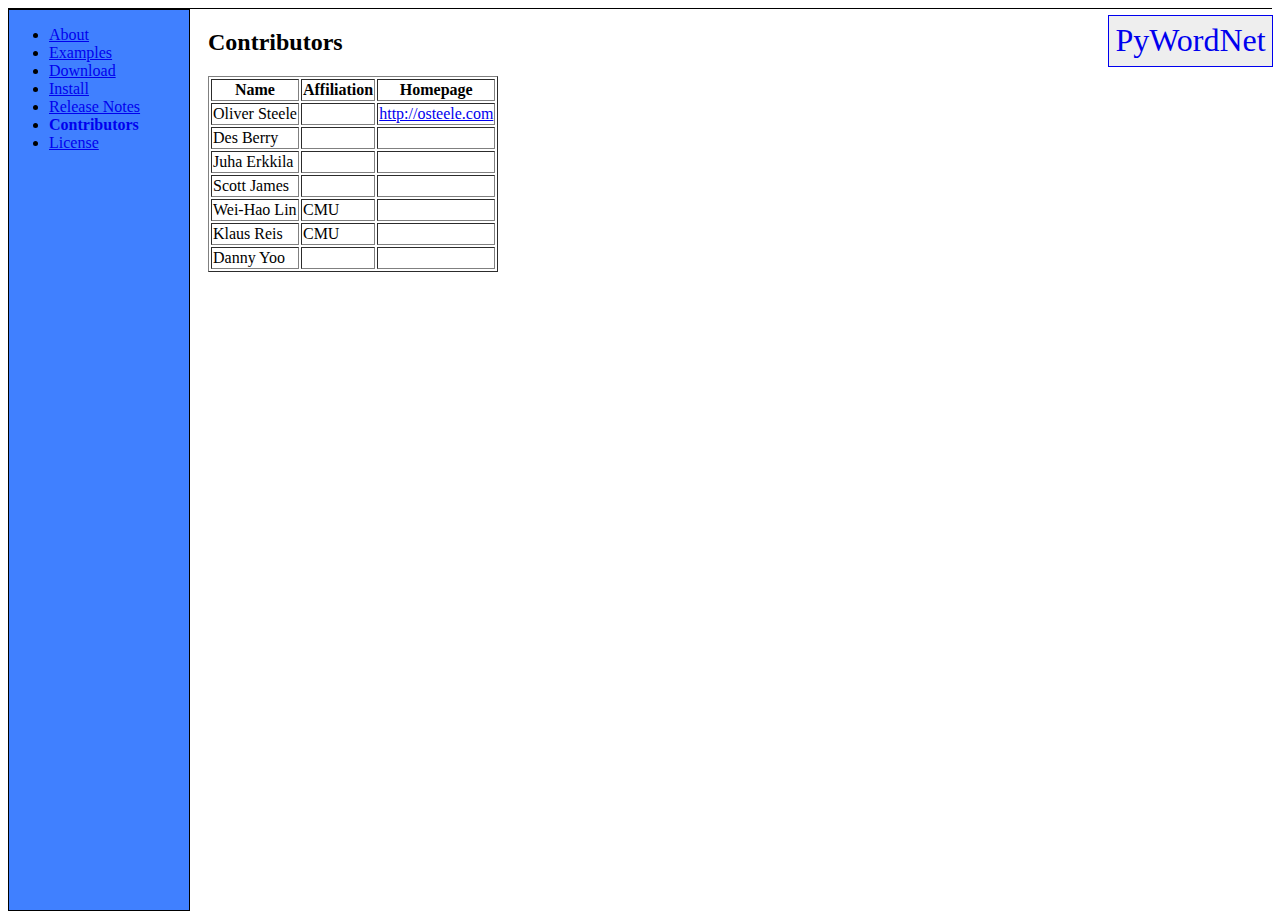
<file: src/en/wordnet/docs/contributors.html>
<html>
   <head>
      <meta http-equiv="Content-Type" content="text/html; charset=ISO-8859-1">
   
      <title>Contributors</title>
      <link rel="stylesheet" href="styles.css" type="text/css">
      <meta name="generator" content="DocBook XSL Stylesheets V1.65.1">
      <link rel="home" href="index.html" title="PyWordNet">
      <link rel="up" href="index.html" title="PyWordNet">
      <link rel="previous" href="release-notes.html" title="Release Notes">
      <link rel="next" href="license.html" title="License">
   </head>
   <body id="contributors">
      <div class="banner"><span class="projectname"><a href="http://osteele.com/projects/pywordnet/">PyWordNet</a></span></div>
      <div id="navigation">
         <ul>
            <li><a id="nav-index" href="index.html">About</a></li>
            <li><a id="nav-examples" href="examples.html">Examples</a></li>
            <li><a id="nav-download" href="download.html">Download</a></li>
            <li><a id="nav-installation" href="installation.html">Install</a></li>
            <li><a id="nav-release-notes" href="release-notes.html">Release Notes</a></li>
            <li><a id="nav-contributors" href="contributors.html">Contributors</a></li>
            <li><a id="nav-license" href="license.html">License</a></li>
         </ul>
      </div>
      <div class="section" lang="en">
         <div class="titlepage">
            <div>
               <div>
                  <h2 class="title" style="clear: both"><a name="contributors"></a>Contributors
                  </h2>
               </div>
            </div>
            <div></div>
         </div>
         <div class="informaltable">
            <table border="1">
               <colgroup>
                  <col>
                  <col>
               </colgroup>
               <thead>
                  <tr>
                     <th>Name</th>
                     <th>Affiliation</th>
                     <th>Homepage</th>
                  </tr>
               </thead>
               <tbody>
                  <tr>
                     <td><span class="author"><span class="firstname">Oliver</span> <span class="surname">Steele</span></span></td>
                     <td>&nbsp;</td>
                     <td><a href="http://osteele.com" target="_top">http://osteele.com</a></td>
                  </tr>
                  <tr>
                     <td><span class="author"><span class="firstname">Des</span> <span class="surname">Berry</span></span></td>
                     <td>&nbsp;</td>
                     <td class="auto-generated">&nbsp;</td>
                  </tr>
                  <tr>
                     <td><span class="author"><span class="firstname">Juha</span> <span class="surname">Erkkila</span></span></td>
                     <td>&nbsp;</td>
                     <td class="auto-generated">&nbsp;</td>
                  </tr>
                  <tr>
                     <td><span class="author"><span class="firstname">Scott</span> <span class="surname">James</span></span></td>
                     <td>&nbsp;</td>
                     <td class="auto-generated">&nbsp;</td>
                  </tr>
                  <tr>
                     <td><span class="author"><span class="firstname">Wei-Hao</span> <span class="surname">Lin</span></span></td>
                     <td>
                        <p>CMU</p>
                     </td>
                     <td class="auto-generated">&nbsp;</td>
                  </tr>
                  <tr>
                     <td><span class="author"><span class="firstname">Klaus</span> <span class="surname">Reis</span></span></td>
                     <td>
                        <p>CMU</p>
                     </td>
                     <td class="auto-generated">&nbsp;</td>
                  </tr>
                  <tr>
                     <td><span class="author"><span class="firstname">Danny</span> <span class="surname">Yoo</span></span></td>
                     <td>&nbsp;</td>
                     <td class="auto-generated">&nbsp;</td>
                  </tr>
               </tbody>
            </table>
         </div>
      </div>
   </body>
</html>
</file>
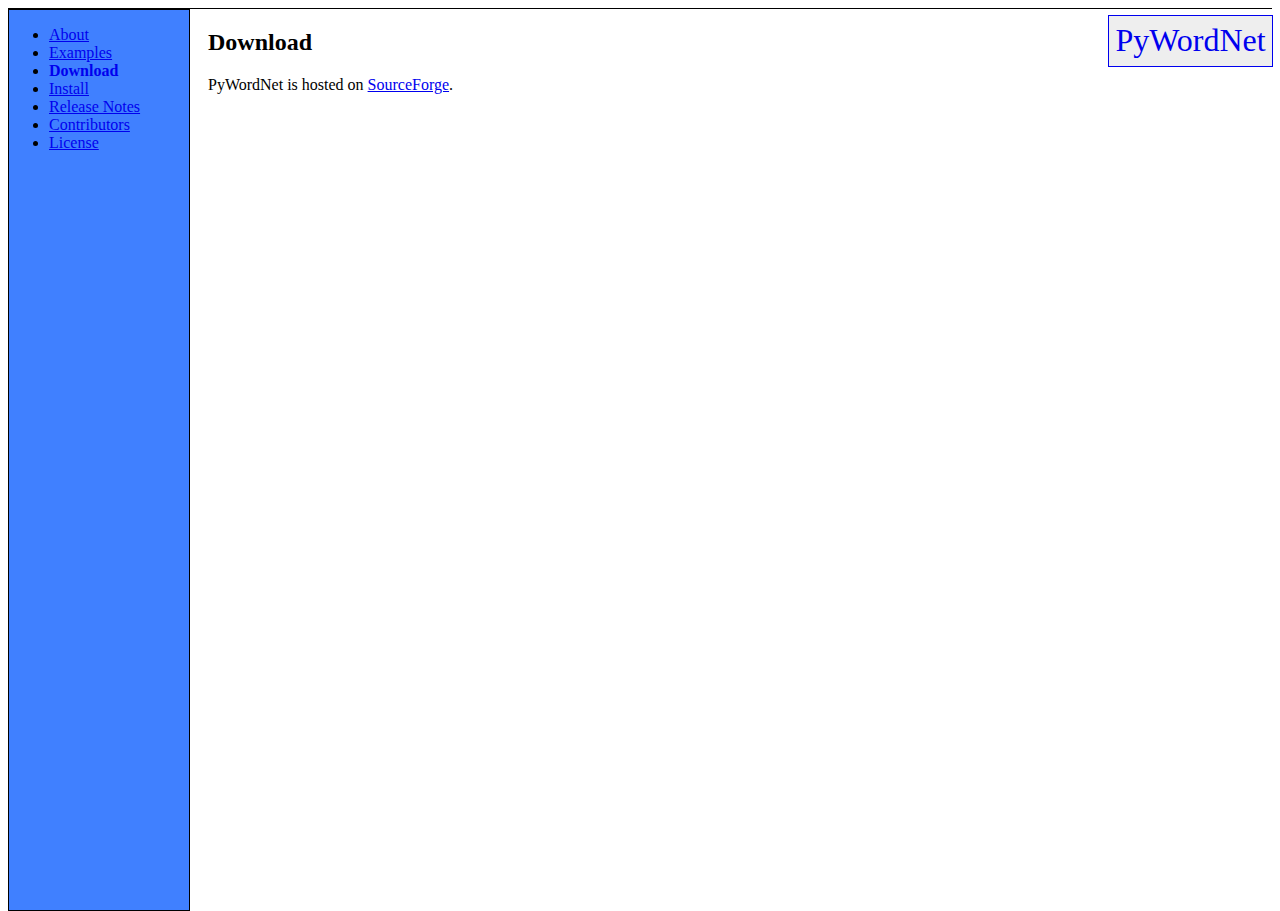
<file: src/en/wordnet/docs/download.html>
<html>
   <head>
      <meta http-equiv="Content-Type" content="text/html; charset=ISO-8859-1">
   
      <title>Download</title>
      <link rel="stylesheet" href="styles.css" type="text/css">
      <meta name="generator" content="DocBook XSL Stylesheets V1.65.1">
      <link rel="home" href="index.html" title="PyWordNet">
      <link rel="up" href="index.html" title="PyWordNet">
      <link rel="previous" href="examples.html" title="Examples">
      <link rel="next" href="installation.html" title="Install">
   </head>
   <body id="download">
      <div class="banner"><span class="projectname"><a href="http://osteele.com/projects/pywordnet/">PyWordNet</a></span></div>
      <div id="navigation">
         <ul>
            <li><a id="nav-index" href="index.html">About</a></li>
            <li><a id="nav-examples" href="examples.html">Examples</a></li>
            <li><a id="nav-download" href="download.html">Download</a></li>
            <li><a id="nav-installation" href="installation.html">Install</a></li>
            <li><a id="nav-release-notes" href="release-notes.html">Release Notes</a></li>
            <li><a id="nav-contributors" href="contributors.html">Contributors</a></li>
            <li><a id="nav-license" href="license.html">License</a></li>
         </ul>
      </div>
      <div class="section" lang="en">
         <div class="titlepage">
            <div>
               <div>
                  <h2 class="title" style="clear: both"><a name="download"></a>Download
                  </h2>
               </div>
            </div>
            <div></div>
         </div>
         <p>PyWordNet is hosted on <a href="http://sourceforge.net/projects/pywordnet" target="_top">SourceForge</a>.
         </p>
      </div>
   </body>
</html>
</file>
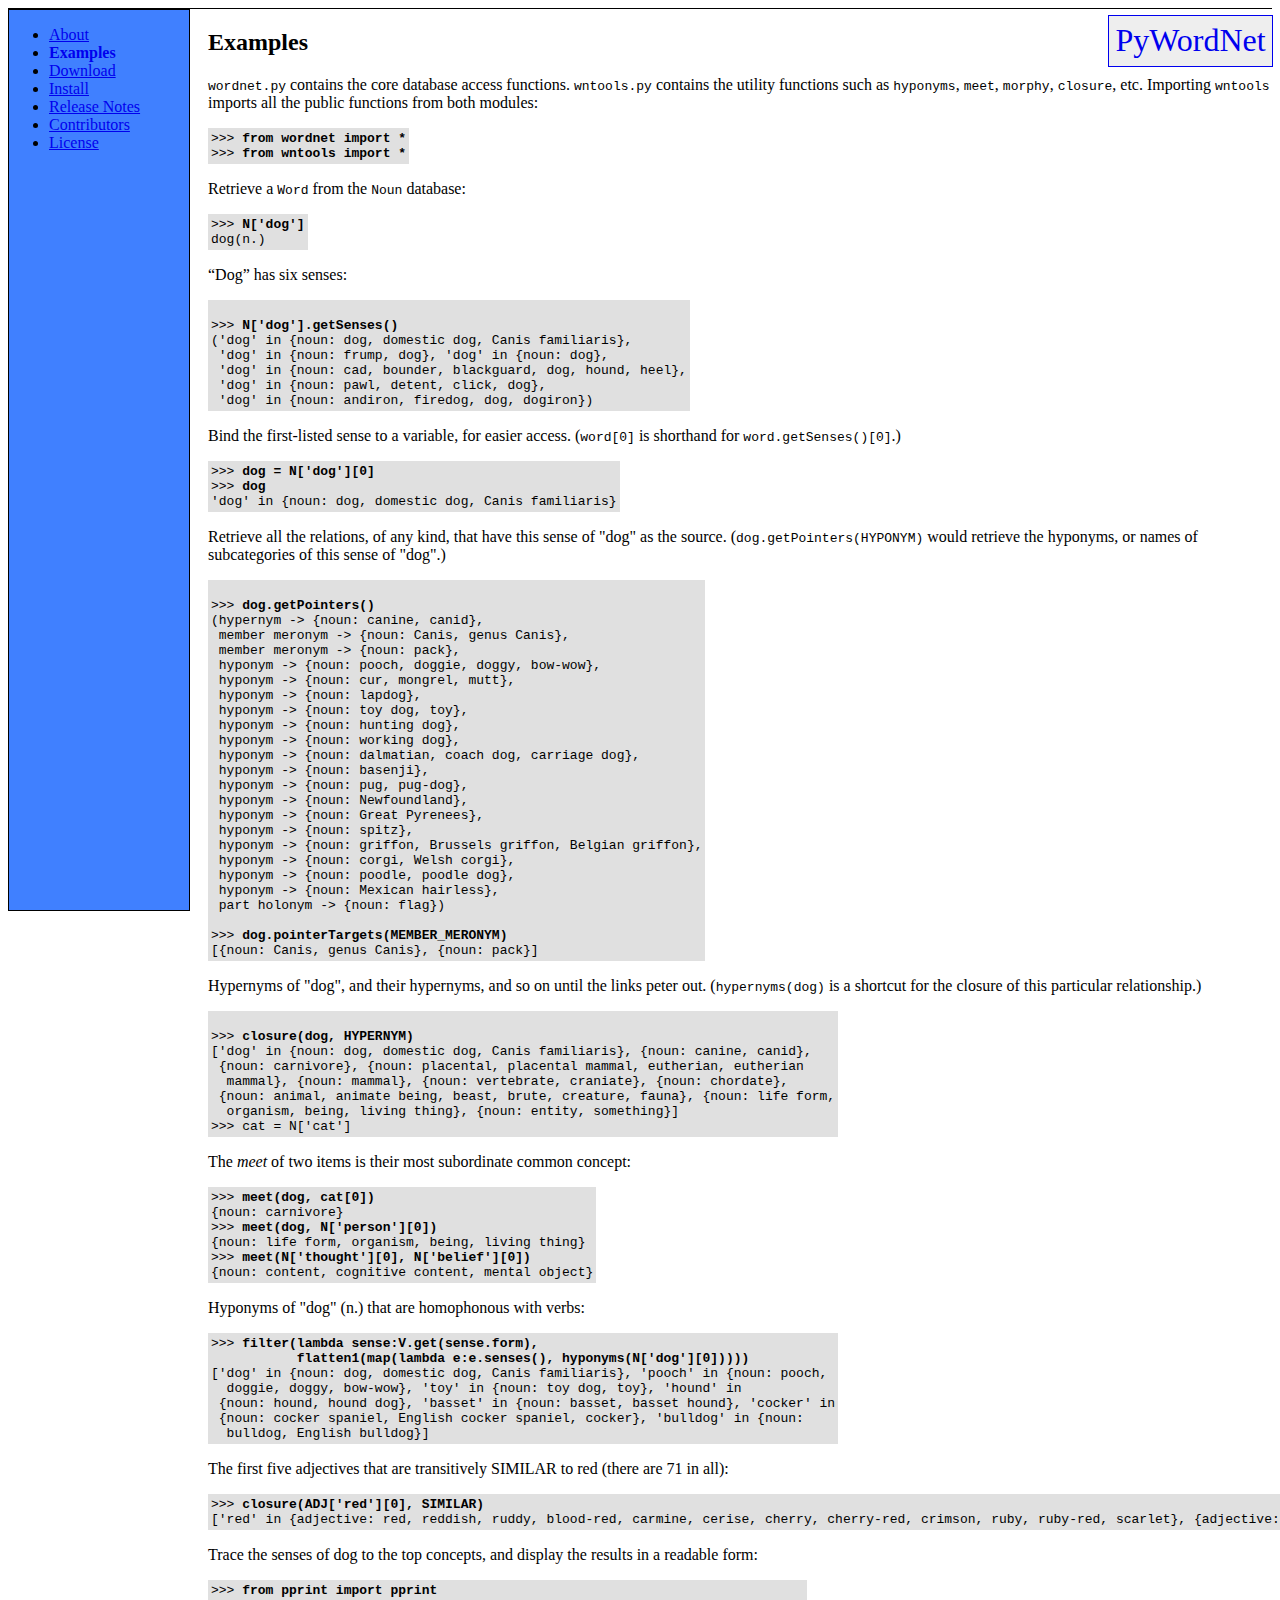
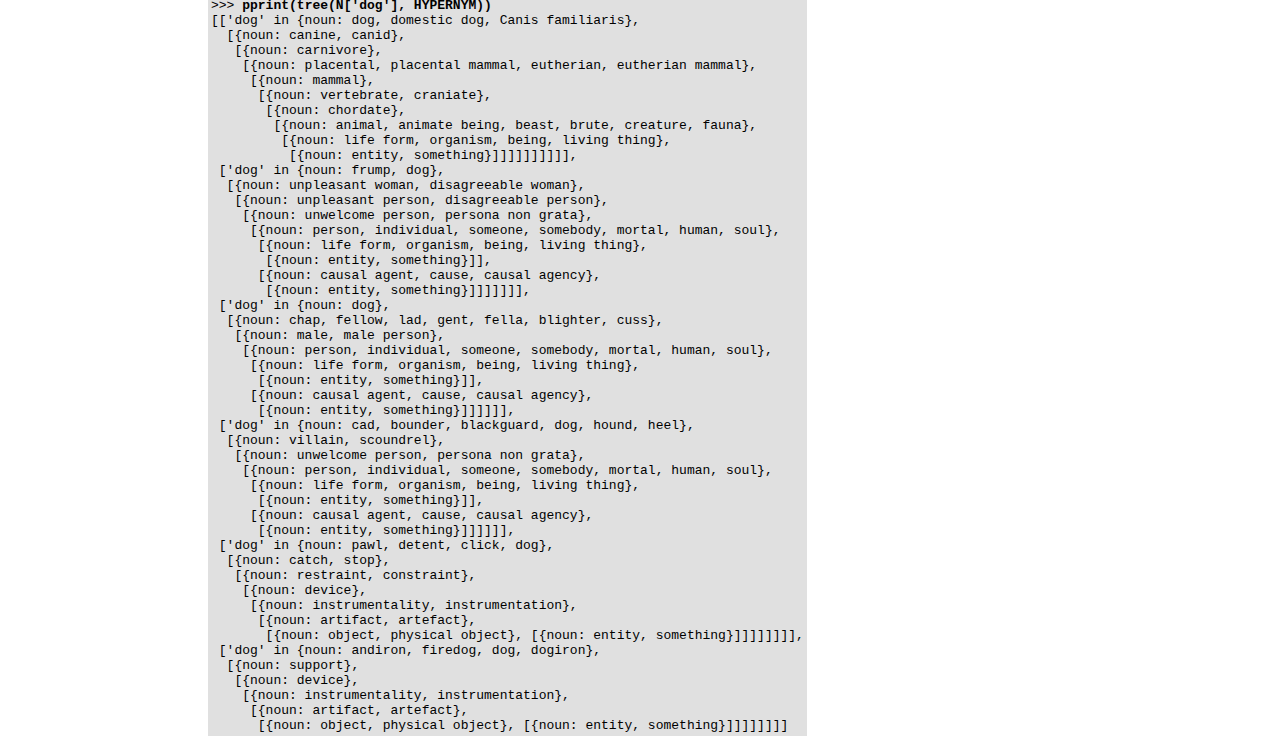
<file: src/en/wordnet/docs/examples.html>
<html>
   <head>
      <meta http-equiv="Content-Type" content="text/html; charset=ISO-8859-1">
   
      <title>Examples</title>
      <link rel="stylesheet" href="styles.css" type="text/css">
      <meta name="generator" content="DocBook XSL Stylesheets V1.65.1">
      <link rel="home" href="index.html" title="PyWordNet">
      <link rel="up" href="index.html" title="PyWordNet">
      <link rel="previous" href="index.html" title="PyWordNet">
      <link rel="next" href="download.html" title="Download">
   </head>
   <body id="examples">
      <div class="banner"><span class="projectname"><a href="http://osteele.com/projects/pywordnet/">PyWordNet</a></span></div>
      <div id="navigation">
         <ul>
            <li><a id="nav-index" href="index.html">About</a></li>
            <li><a id="nav-examples" href="examples.html">Examples</a></li>
            <li><a id="nav-download" href="download.html">Download</a></li>
            <li><a id="nav-installation" href="installation.html">Install</a></li>
            <li><a id="nav-release-notes" href="release-notes.html">Release Notes</a></li>
            <li><a id="nav-contributors" href="contributors.html">Contributors</a></li>
            <li><a id="nav-license" href="license.html">License</a></li>
         </ul>
      </div>
      <div class="section" lang="en">
         <div class="titlepage">
            <div>
               <div>
                  <h2 class="title" style="clear: both"><a name="examples"></a>Examples
                  </h2>
               </div>
            </div>
            <div></div>
         </div>
         <p>
            <tt class="filename">wordnet.py</tt> contains the core database access
            functions.  <tt class="filename">wntools.py</tt> contains the utility
            functions such as <tt class="function">hyponyms</tt>,
            <tt class="function">meet</tt>, <tt class="function">morphy</tt>,
            <tt class="function">closure</tt>, etc.  Importing
            <tt class="classname">wntools</tt> imports all the public functions from
            both modules:
         </p>
         <table border="0" bgcolor="#E0E0E0">
            <tr>
               <td><pre class="programlisting">
&gt;&gt;&gt; <b class="userinput"><tt>from wordnet import *</tt></b>
&gt;&gt;&gt; <b class="userinput"><tt>from wntools import *</tt></b>
</pre></td>
            </tr>
         </table>
         <p>Retrieve a <tt class="classname">Word</tt> from the
            <tt class="classname">Noun</tt> database:
         </p>
         <table border="0" bgcolor="#E0E0E0">
            <tr>
               <td><pre class="programlisting">
&gt;&gt;&gt; <b class="userinput"><tt>N['dog']</tt></b>
dog(n.)
</pre></td>
            </tr>
         </table>
         <p>&#8220;<span class="quote">Dog</span>&#8221; has six senses:
         </p>
         <table border="0" bgcolor="#E0E0E0">
            <tr>
               <td><pre class="programlisting"><tt class="computeroutput">
&gt;&gt;&gt; <b class="userinput"><tt>N['dog'].getSenses()</tt></b>
('dog' in {noun: dog, domestic dog, Canis familiaris},
 'dog' in {noun: frump, dog}, 'dog' in {noun: dog},
 'dog' in {noun: cad, bounder, blackguard, dog, hound, heel},
 'dog' in {noun: pawl, detent, click, dog},
 'dog' in {noun: andiron, firedog, dog, dogiron})
</tt></pre></td>
            </tr>
         </table>
         <p>Bind the first-listed sense to a variable, for easier access.
            (<tt class="code">word[0]</tt> is shorthand for <tt class="code">word.getSenses()[0]</tt>.)
         </p>
         <table border="0" bgcolor="#E0E0E0">
            <tr>
               <td><pre class="programlisting">
&gt;&gt;&gt; <b class="userinput"><tt>dog = N['dog'][0]</tt></b>
&gt;&gt;&gt; <b class="userinput"><tt>dog</tt></b>
'dog' in {noun: dog, domestic dog, Canis familiaris}
</pre></td>
            </tr>
         </table>
         <p>Retrieve all the relations, of any kind, that have this sense of "dog"
            as the source.  (<tt class="code">dog.getPointers(HYPONYM)</tt> would retrieve the
            hyponyms, or names of subcategories of this sense of "dog".)
         </p>
         <table border="0" bgcolor="#E0E0E0">
            <tr>
               <td><pre class="programlisting">

&gt;&gt;&gt; <b class="userinput"><tt>dog.getPointers()</tt></b>
(hypernym -&gt; {noun: canine, canid},
 member meronym -&gt; {noun: Canis, genus Canis},
 member meronym -&gt; {noun: pack},
 hyponym -&gt; {noun: pooch, doggie, doggy, bow-wow},
 hyponym -&gt; {noun: cur, mongrel, mutt},
 hyponym -&gt; {noun: lapdog},
 hyponym -&gt; {noun: toy dog, toy},
 hyponym -&gt; {noun: hunting dog},
 hyponym -&gt; {noun: working dog},
 hyponym -&gt; {noun: dalmatian, coach dog, carriage dog},
 hyponym -&gt; {noun: basenji},
 hyponym -&gt; {noun: pug, pug-dog},
 hyponym -&gt; {noun: Newfoundland},
 hyponym -&gt; {noun: Great Pyrenees},
 hyponym -&gt; {noun: spitz},
 hyponym -&gt; {noun: griffon, Brussels griffon, Belgian griffon},
 hyponym -&gt; {noun: corgi, Welsh corgi},
 hyponym -&gt; {noun: poodle, poodle dog},
 hyponym -&gt; {noun: Mexican hairless},
 part holonym -&gt; {noun: flag})

&gt;&gt;&gt; <b class="userinput"><tt>dog.pointerTargets(MEMBER_MERONYM)</tt></b>
[{noun: Canis, genus Canis}, {noun: pack}]
</pre></td>
            </tr>
         </table>
         <p>Hypernyms of "dog", and their hypernyms, and so on until the
            links peter out.  (<tt class="code">hypernyms(dog)</tt> is a shortcut for the
            closure of this particular relationship.)
         </p>
         <table border="0" bgcolor="#E0E0E0">
            <tr>
               <td><pre class="programlisting">

&gt;&gt;&gt; <b class="userinput"><tt>closure(dog, HYPERNYM)</tt></b>
['dog' in {noun: dog, domestic dog, Canis familiaris}, {noun: canine, canid},
 {noun: carnivore}, {noun: placental, placental mammal, eutherian, eutherian
  mammal}, {noun: mammal}, {noun: vertebrate, craniate}, {noun: chordate},
 {noun: animal, animate being, beast, brute, creature, fauna}, {noun: life form,
  organism, being, living thing}, {noun: entity, something}]
&gt;&gt;&gt; cat = N['cat']
</pre></td>
            </tr>
         </table>
         <p>The <i class="glossterm">meet</i> of two items is their most subordinate common concept:
         </p>
         <table border="0" bgcolor="#E0E0E0">
            <tr>
               <td><pre class="programlisting">
&gt;&gt;&gt; <b class="userinput"><tt>meet(dog, cat[0])</tt></b>
{noun: carnivore}
&gt;&gt;&gt; <b class="userinput"><tt>meet(dog, N['person'][0])</tt></b>
{noun: life form, organism, being, living thing}
&gt;&gt;&gt; <b class="userinput"><tt>meet(N['thought'][0], N['belief'][0])</tt></b>
{noun: content, cognitive content, mental object}
</pre></td>
            </tr>
         </table>
         <p>Hyponyms of "dog" (n.) that are homophonous with verbs:</p>
         <table border="0" bgcolor="#E0E0E0">
            <tr>
               <td><pre class="programlisting">
&gt;&gt;&gt; <b class="userinput"><tt>filter(lambda sense:V.get(sense.form),
           flatten1(map(lambda e:e.senses(), hyponyms(N['dog'][0]))))</tt></b>
['dog' in {noun: dog, domestic dog, Canis familiaris}, 'pooch' in {noun: pooch,
  doggie, doggy, bow-wow}, 'toy' in {noun: toy dog, toy}, 'hound' in
 {noun: hound, hound dog}, 'basset' in {noun: basset, basset hound}, 'cocker' in
 {noun: cocker spaniel, English cocker spaniel, cocker}, 'bulldog' in {noun:
  bulldog, English bulldog}]
</pre></td>
            </tr>
         </table>
         <p>The first five adjectives that are transitively SIMILAR to red (there
            are 71 in all):
         </p>
         <table border="0" bgcolor="#E0E0E0">
            <tr>
               <td><pre class="programlisting">
&gt;&gt;&gt; <b class="userinput"><tt>closure(ADJ['red'][0], SIMILAR)</tt></b>
['red' in {adjective: red, reddish, ruddy, blood-red, carmine, cerise, cherry, cherry-red, crimson, ruby, ruby-red, scarlet}, {adjective: chromatic}, {adjective: amber, brownish-yellow, yellow-brown}, {adjective: amethyst}, {adjective: aureate, gilded, gilt, gold, golden}]
</pre></td>
            </tr>
         </table>
         <p>Trace the senses of dog to the top concepts, and display the results
            in a readable form:
         </p>
         <table border="0" bgcolor="#E0E0E0">
            <tr>
               <td><pre class="programlisting">
&gt;&gt;&gt; <b class="userinput"><tt>from pprint import pprint</tt></b>
&gt;&gt;&gt; <b class="userinput"><tt>pprint(tree(N['dog'], HYPERNYM))</tt></b>
[['dog' in {noun: dog, domestic dog, Canis familiaris},
  [{noun: canine, canid},
   [{noun: carnivore},
    [{noun: placental, placental mammal, eutherian, eutherian mammal},
     [{noun: mammal},
      [{noun: vertebrate, craniate},
       [{noun: chordate},
        [{noun: animal, animate being, beast, brute, creature, fauna},
         [{noun: life form, organism, being, living thing},
          [{noun: entity, something}]]]]]]]]]],
 ['dog' in {noun: frump, dog},
  [{noun: unpleasant woman, disagreeable woman},
   [{noun: unpleasant person, disagreeable person},
    [{noun: unwelcome person, persona non grata},
     [{noun: person, individual, someone, somebody, mortal, human, soul},
      [{noun: life form, organism, being, living thing},
       [{noun: entity, something}]],
      [{noun: causal agent, cause, causal agency},
       [{noun: entity, something}]]]]]]],
 ['dog' in {noun: dog},
  [{noun: chap, fellow, lad, gent, fella, blighter, cuss},
   [{noun: male, male person},
    [{noun: person, individual, someone, somebody, mortal, human, soul},
     [{noun: life form, organism, being, living thing},
      [{noun: entity, something}]],
     [{noun: causal agent, cause, causal agency},
      [{noun: entity, something}]]]]]],
 ['dog' in {noun: cad, bounder, blackguard, dog, hound, heel},
  [{noun: villain, scoundrel},
   [{noun: unwelcome person, persona non grata},
    [{noun: person, individual, someone, somebody, mortal, human, soul},
     [{noun: life form, organism, being, living thing},
      [{noun: entity, something}]],
     [{noun: causal agent, cause, causal agency},
      [{noun: entity, something}]]]]]],
 ['dog' in {noun: pawl, detent, click, dog},
  [{noun: catch, stop},
   [{noun: restraint, constraint},
    [{noun: device},
     [{noun: instrumentality, instrumentation},
      [{noun: artifact, artefact},
       [{noun: object, physical object}, [{noun: entity, something}]]]]]]]],
 ['dog' in {noun: andiron, firedog, dog, dogiron},
  [{noun: support},
   [{noun: device},
    [{noun: instrumentality, instrumentation},
     [{noun: artifact, artefact},
      [{noun: object, physical object}, [{noun: entity, something}]]]]]]]]
</pre></td>
            </tr>
         </table>
      </div>
   </body>
</html>
</file>
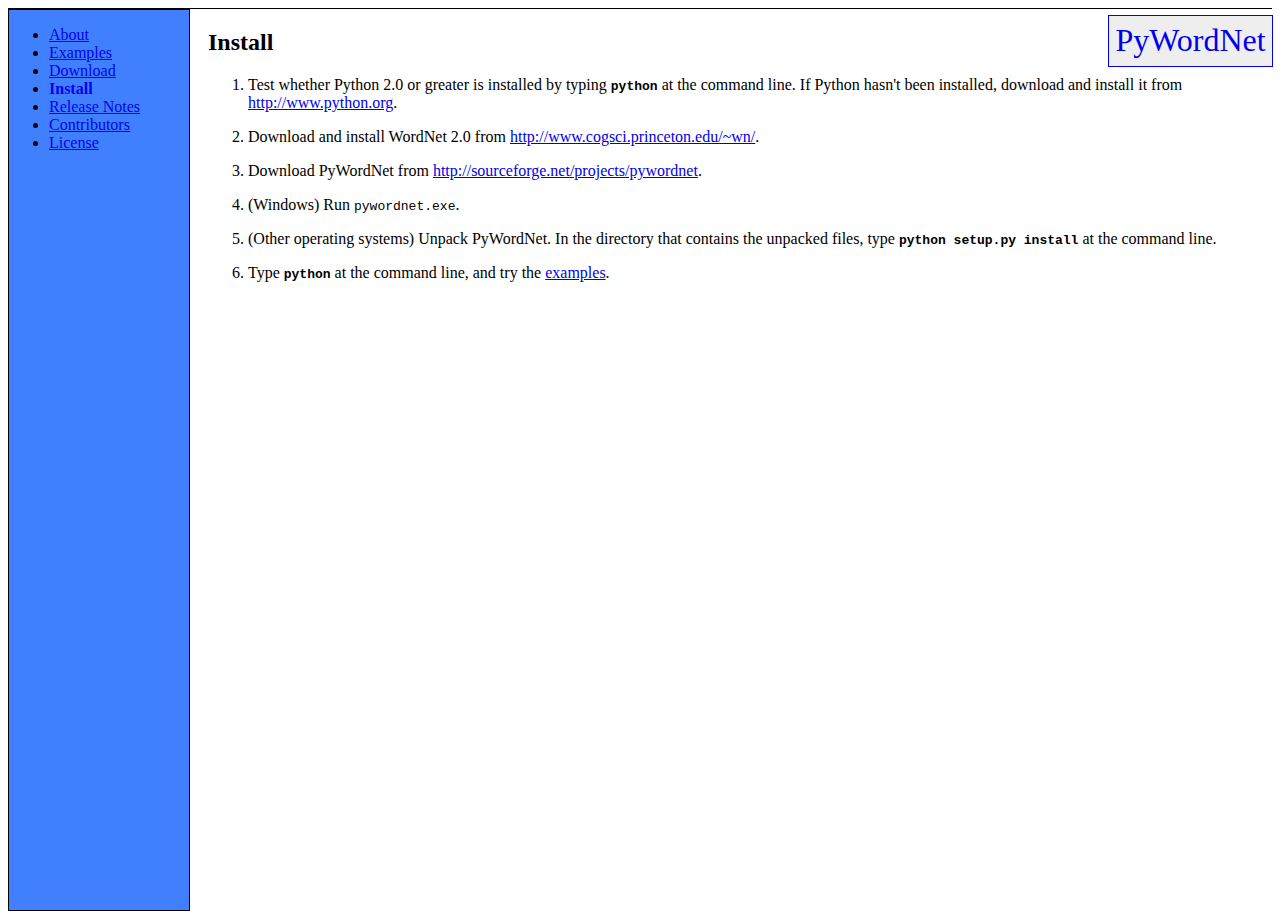
<file: src/en/wordnet/docs/installation.html>
<html>
   <head>
      <meta http-equiv="Content-Type" content="text/html; charset=ISO-8859-1">
   
      <title>Install</title>
      <link rel="stylesheet" href="styles.css" type="text/css">
      <meta name="generator" content="DocBook XSL Stylesheets V1.65.1">
      <link rel="home" href="index.html" title="PyWordNet">
      <link rel="up" href="index.html" title="PyWordNet">
      <link rel="previous" href="download.html" title="Download">
      <link rel="next" href="release-notes.html" title="Release Notes">
   </head>
   <body id="installation">
      <div class="banner"><span class="projectname"><a href="http://osteele.com/projects/pywordnet/">PyWordNet</a></span></div>
      <div id="navigation">
         <ul>
            <li><a id="nav-index" href="index.html">About</a></li>
            <li><a id="nav-examples" href="examples.html">Examples</a></li>
            <li><a id="nav-download" href="download.html">Download</a></li>
            <li><a id="nav-installation" href="installation.html">Install</a></li>
            <li><a id="nav-release-notes" href="release-notes.html">Release Notes</a></li>
            <li><a id="nav-contributors" href="contributors.html">Contributors</a></li>
            <li><a id="nav-license" href="license.html">License</a></li>
         </ul>
      </div>
      <div class="section" lang="en">
         <div class="titlepage">
            <div>
               <div>
                  <h2 class="title" style="clear: both"><a name="installation"></a>Install
                  </h2>
               </div>
            </div>
            <div></div>
         </div>
         <div class="procedure">
            <ol type="1">
               <li>
                  <p>Test whether Python 2.0 or greater is installed by typing <b class="userinput"><tt>python</tt></b> at the command line.  If Python hasn't been installed, download and install it from <a href="http://www.python.org" target="_top">http://www.python.org</a>.
                  </p>
               </li>
               <li>
                  <p>Download and install WordNet 2.0 from <a href="http://www.cogsci.princeton.edu/~wn/" target="_top">http://www.cogsci.princeton.edu/~wn/</a>.
                  </p>
               </li>
               <li>
                  <p>Download PyWordNet from <a href="http://sourceforge.net/projects/pywordnet" target="_top">http://sourceforge.net/projects/pywordnet</a>.
                  </p>
               </li>
               <li>
                  <p>(Windows) Run <tt class="filename">pywordnet.exe</tt>.
                  </p>
               </li>
               <li>
                  <p>(Other operating systems) Unpack PyWordNet.  In the directory that contains the unpacked files, type <b class="userinput"><tt>python setup.py install</tt></b> at the command line.
                  </p>
               </li>
               <li>
                  <p>Type <b class="userinput"><tt>python</tt></b> at the command line, and try the <a href="examples.html" title="Examples">examples</a>.
                  </p>
               </li>
            </ol>
         </div>
      </div>
   </body>
</html>
</file>
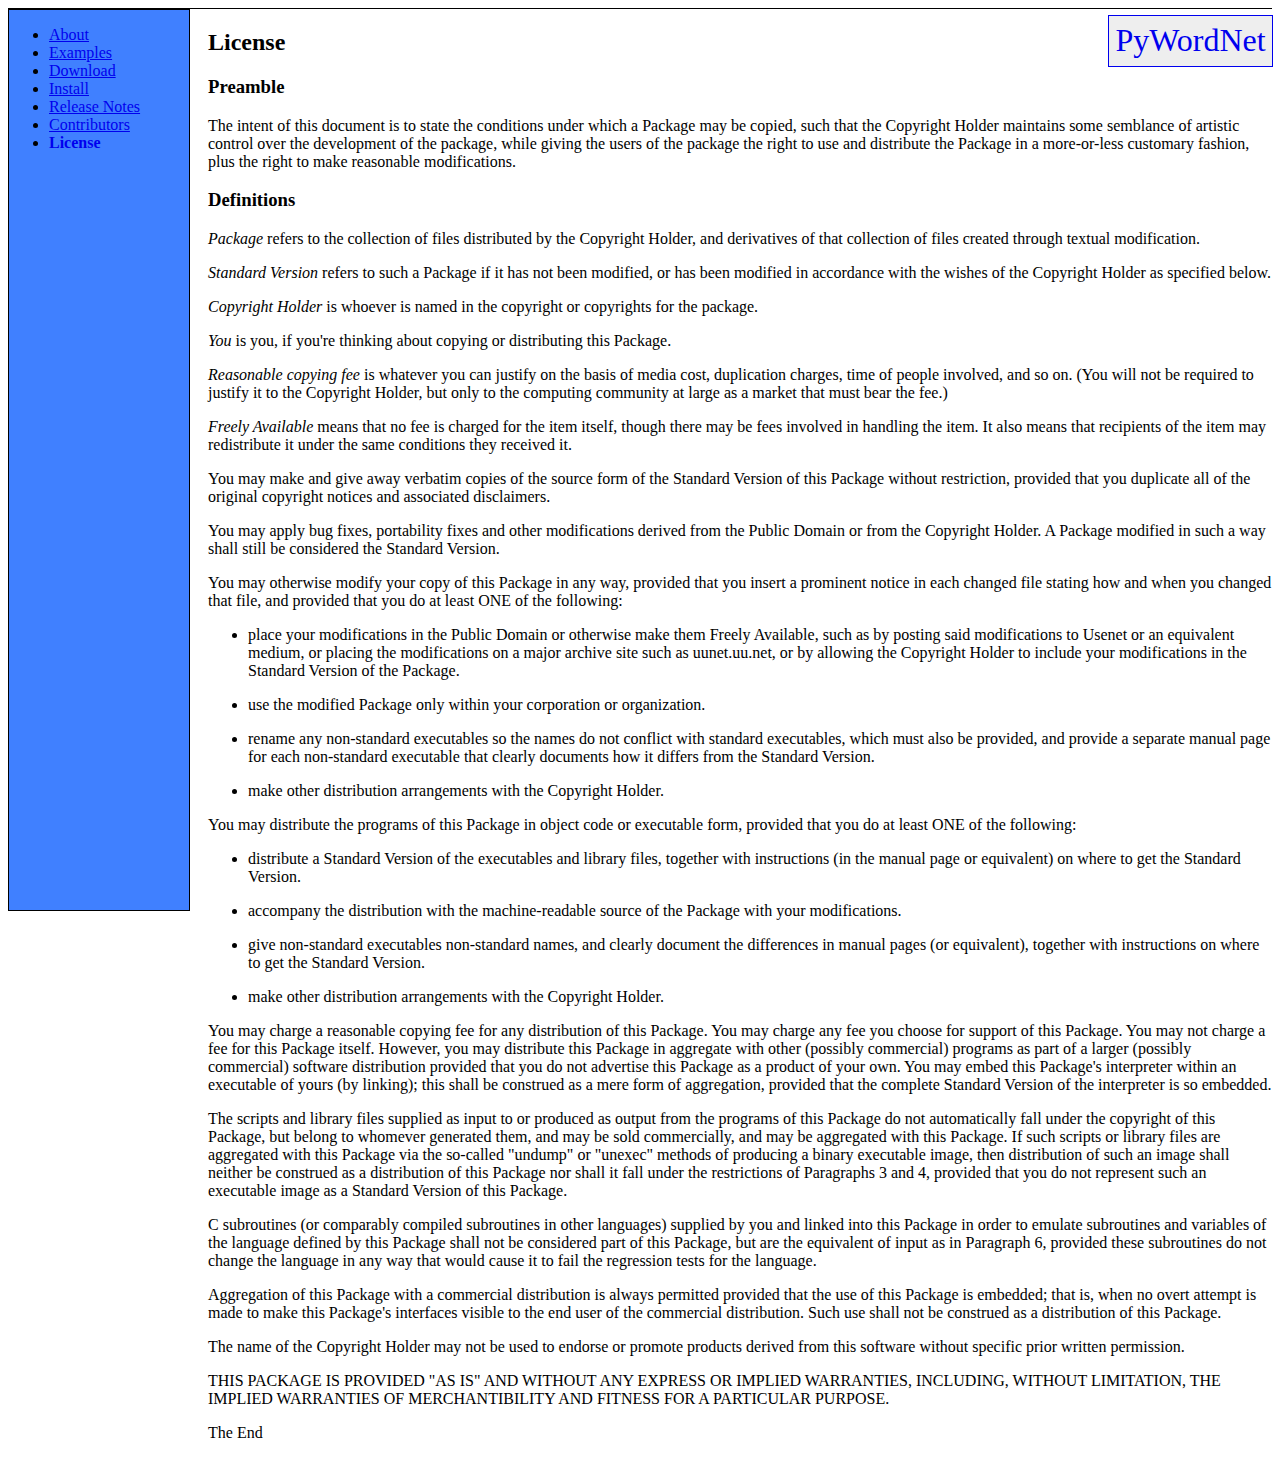
<file: src/en/wordnet/docs/license.html>
<html>
   <head>
      <meta http-equiv="Content-Type" content="text/html; charset=ISO-8859-1">
   
      <title>License</title>
      <link rel="stylesheet" href="styles.css" type="text/css">
      <meta name="generator" content="DocBook XSL Stylesheets V1.65.1">
      <link rel="home" href="index.html" title="PyWordNet">
      <link rel="up" href="index.html" title="PyWordNet">
      <link rel="previous" href="contributors.html" title="Contributors">
   </head>
   <body id="license">
      <div class="banner"><span class="projectname"><a href="http://osteele.com/projects/pywordnet/">PyWordNet</a></span></div>
      <div id="navigation">
         <ul>
            <li><a id="nav-index" href="index.html">About</a></li>
            <li><a id="nav-examples" href="examples.html">Examples</a></li>
            <li><a id="nav-download" href="download.html">Download</a></li>
            <li><a id="nav-installation" href="installation.html">Install</a></li>
            <li><a id="nav-release-notes" href="release-notes.html">Release Notes</a></li>
            <li><a id="nav-contributors" href="contributors.html">Contributors</a></li>
            <li><a id="nav-license" href="license.html">License</a></li>
         </ul>
      </div>
      <div class="section" lang="en">
         <div class="titlepage">
            <div>
               <div>
                  <h2 class="title" style="clear: both"><a name="license"></a>License
                  </h2>
               </div>
            </div>
            <div></div>
         </div>
         <div class="section" lang="en">
            <div class="titlepage">
               <div>
                  <div>
                     <h3 class="title"><a name="d0e358"></a>Preamble
                     </h3>
                  </div>
               </div>
               <div></div>
            </div>
            <p>The intent of this document is to state the conditions under which a
               Package may be copied, such that the Copyright Holder maintains some
               semblance of artistic control over the development of the package,
               while giving the users of the package the right to use and distribute
               the Package in a more-or-less customary fashion, plus the right to
               make reasonable modifications.
            </p>
         </div>
         <div class="section" lang="en">
            <div class="titlepage">
               <div>
                  <div>
                     <h3 class="title"><a name="d0e363"></a>Definitions
                     </h3>
                  </div>
               </div>
               <div></div>
            </div>
            <p><i class="glossterm">Package</i> refers to the collection of files distributed by the
               Copyright Holder, and derivatives of that collection of files created
               through textual modification.
            </p>
            <p><i class="glossterm">Standard Version</i> refers to such a Package if it has not been
               modified, or has been modified in accordance with the wishes of the
               Copyright Holder as specified below.
            </p>
            <p><i class="glossterm">Copyright Holder</i> is whoever is named in the copyright or copyrights
               for the package.
            </p>
            <p><i class="glossterm">You</i> is you, if you're thinking about copying or distributing this
               Package.
            </p>
            <p><i class="glossterm">Reasonable copying fee</i> is whatever you can justify on the basis of
               media cost, duplication charges, time of people involved, and so
               on. (You will not be required to justify it to the Copyright Holder,
               but only to the computing community at large as a market that must
               bear the fee.)
            </p>
            <p><i class="glossterm">Freely Available</i> means that no fee is charged for the item itself,
               though there may be fees involved in handling the item. It also means
               that recipients of the item may redistribute it under the same
               conditions they received it.
            </p>
            <p>You may make and give away verbatim copies of the source form of the
               Standard Version of this Package without restriction, provided that
               you duplicate all of the original copyright notices and associated
               disclaimers.
            </p>
            <p>You may apply bug fixes, portability fixes and other modifications
               derived from the Public Domain or from the Copyright Holder. A Package
               modified in such a way shall still be considered the Standard Version.
            </p>
            <p>You may otherwise modify your copy of this Package in any way,
               provided that you insert a prominent notice in each changed file
               stating how and when you changed that file, and provided that you do
               at least ONE of the following:
            </p>
            <div class="itemizedlist">
               <ul type="disc">
                  <li>
                     <p>place your modifications in the Public Domain or otherwise make them
                          Freely Available, such as by posting said modifications to Usenet or
                          an equivalent medium, or placing the modifications on a major
                          archive site such as uunet.uu.net, or by allowing the Copyright
                          Holder to include your modifications in the Standard Version of the
                          Package.
                     </p>
                  </li>
                  <li>
                     <p>use the modified Package only within your corporation or
                          organization.
                     </p>
                  </li>
                  <li>
                     <p>rename any non-standard executables so the names do not conflict
                          with standard executables, which must also be provided, and provide
                          a separate manual page for each non-standard executable that clearly
                          documents how it differs from the Standard Version.
                     </p>
                  </li>
                  <li>
                     <p>make other distribution arrangements with the Copyright Holder.</p>
                  </li>
               </ul>
            </div>
            <p>You may distribute the programs of this Package in object code or
               executable form, provided that you do at least ONE of the following:
            </p>
            <div class="itemizedlist">
               <ul type="disc">
                  <li>
                     <p>distribute a Standard Version of the executables and library files,
                          together with instructions (in the manual page or equivalent) on
                          where to get the Standard Version.
                     </p>
                  </li>
                  <li>
                     <p>accompany the distribution with the machine-readable source of the
                          Package with your modifications.
                     </p>
                  </li>
                  <li>
                     <p>give non-standard executables non-standard names, and clearly
                          document the differences in manual pages (or equivalent), together
                          with instructions on where to get the Standard Version.
                     </p>
                  </li>
                  <li>
                     <p>make other distribution arrangements with the Copyright Holder. </p>
                  </li>
               </ul>
            </div>
            <p>You may charge a reasonable copying fee for any distribution of this
               Package. You may charge any fee you choose for support of this
               Package. You may not charge a fee for this Package itself. However,
               you may distribute this Package in aggregate with other (possibly
               commercial) programs as part of a larger (possibly commercial)
               software distribution provided that you do not advertise this Package
               as a product of your own. You may embed this Package's interpreter
               within an executable of yours (by linking); this shall be construed as
               a mere form of aggregation, provided that the complete Standard
               Version of the interpreter is so embedded.
            </p>
            <p>The scripts and library files supplied as input to or produced as
               output from the programs of this Package do not automatically fall
               under the copyright of this Package, but belong to whomever generated
               them, and may be sold commercially, and may be aggregated with this
               Package. If such scripts or library files are aggregated with this
               Package via the so-called "undump" or "unexec" methods of producing a
               binary executable image, then distribution of such an image shall
               neither be construed as a distribution of this Package nor shall it
               fall under the restrictions of Paragraphs 3 and 4, provided that you
               do not represent such an executable image as a Standard Version of
               this Package.
            </p>
            <p>C subroutines (or comparably compiled subroutines in other languages)
               supplied by you and linked into this Package in order to emulate
               subroutines and variables of the language defined by this Package
               shall not be considered part of this Package, but are the equivalent
               of input as in Paragraph 6, provided these subroutines do not change
               the language in any way that would cause it to fail the regression
               tests for the language.
            </p>
            <p>Aggregation of this Package with a commercial distribution is always
               permitted provided that the use of this Package is embedded; that is,
               when no overt attempt is made to make this Package's interfaces
               visible to the end user of the commercial distribution. Such use shall
               not be construed as a distribution of this Package.
            </p>
            <p>The name of the Copyright Holder may not be used to endorse or promote
               products derived from this software without specific prior written
               permission.
            </p>
            <p>THIS PACKAGE IS PROVIDED "AS IS" AND WITHOUT ANY EXPRESS OR IMPLIED
               WARRANTIES, INCLUDING, WITHOUT LIMITATION, THE IMPLIED WARRANTIES OF
               MERCHANTIBILITY AND FITNESS FOR A PARTICULAR PURPOSE.
            </p>
            <p>The End</p>
         </div>
      </div>
   </body>
</html>
</file>
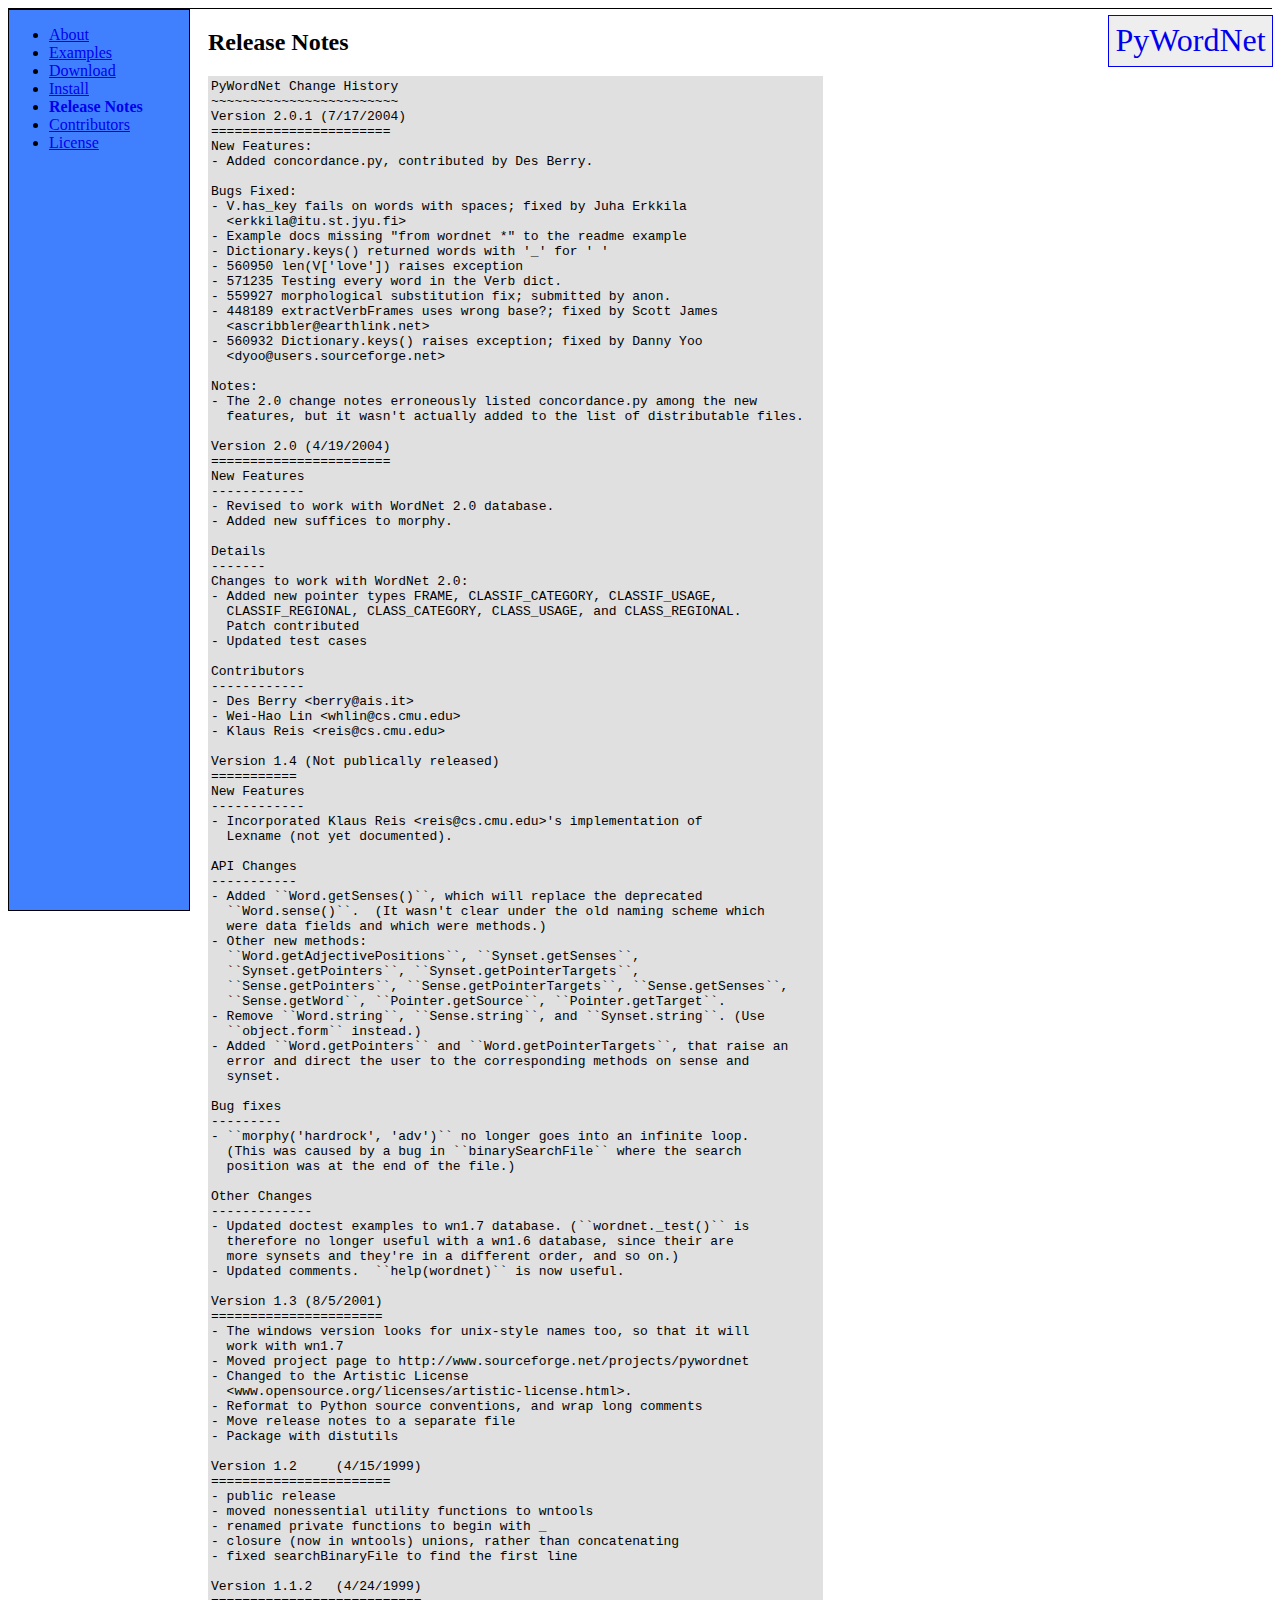
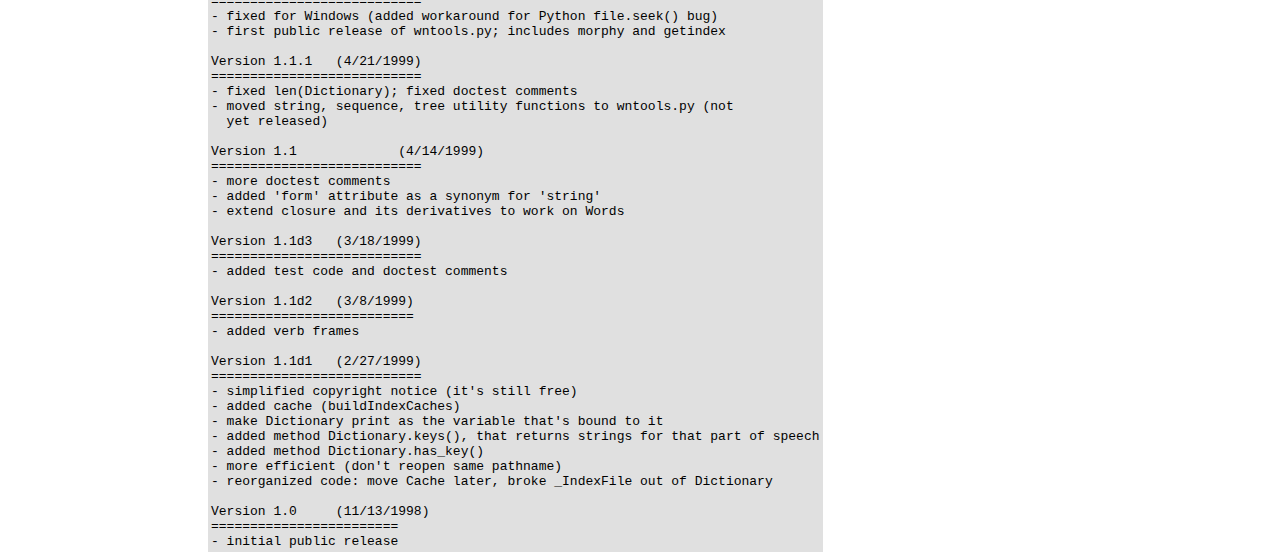
<file: src/en/wordnet/docs/release-notes.html>
<html>
   <head>
      <meta http-equiv="Content-Type" content="text/html; charset=ISO-8859-1">
   
      <title>Release Notes</title>
      <link rel="stylesheet" href="styles.css" type="text/css">
      <meta name="generator" content="DocBook XSL Stylesheets V1.65.1">
      <link rel="home" href="index.html" title="PyWordNet">
      <link rel="up" href="index.html" title="PyWordNet">
      <link rel="previous" href="installation.html" title="Install">
      <link rel="next" href="contributors.html" title="Contributors">
   </head>
   <body id="release-notes">
      <div class="banner"><span class="projectname"><a href="http://osteele.com/projects/pywordnet/">PyWordNet</a></span></div>
      <div id="navigation">
         <ul>
            <li><a id="nav-index" href="index.html">About</a></li>
            <li><a id="nav-examples" href="examples.html">Examples</a></li>
            <li><a id="nav-download" href="download.html">Download</a></li>
            <li><a id="nav-installation" href="installation.html">Install</a></li>
            <li><a id="nav-release-notes" href="release-notes.html">Release Notes</a></li>
            <li><a id="nav-contributors" href="contributors.html">Contributors</a></li>
            <li><a id="nav-license" href="license.html">License</a></li>
         </ul>
      </div>
      <div class="section" lang="en">
         <div class="titlepage">
            <div>
               <div>
                  <h2 class="title" style="clear: both"><a name="release-notes"></a>Release Notes
                  </h2>
               </div>
            </div>
            <div></div>
         </div>
         <table border="0" bgcolor="#E0E0E0">
            <tr>
               <td><pre class="programlisting">
PyWordNet Change History
~~~~~~~~~~~~~~~~~~~~~~~~
Version 2.0.1 (7/17/2004)
=======================
New Features:
- Added concordance.py, contributed by Des Berry.

Bugs Fixed:
- V.has_key fails on words with spaces; fixed by Juha Erkkila
  &lt;erkkila@itu.st.jyu.fi&gt;
- Example docs missing "from wordnet *" to the readme example
- Dictionary.keys() returned words with '_' for ' '
- 560950 len(V['love']) raises exception
- 571235 Testing every word in the Verb dict.
- 559927 morphological substitution fix; submitted by anon.
- 448189 extractVerbFrames uses wrong base?; fixed by Scott James
  &lt;ascribbler@earthlink.net&gt;
- 560932 Dictionary.keys() raises exception; fixed by Danny Yoo
  &lt;dyoo@users.sourceforge.net&gt;

Notes:
- The 2.0 change notes erroneously listed concordance.py among the new
  features, but it wasn't actually added to the list of distributable files.

Version 2.0 (4/19/2004)
=======================
New Features
------------
- Revised to work with WordNet 2.0 database.
- Added new suffices to morphy.

Details
-------
Changes to work with WordNet 2.0:
- Added new pointer types FRAME, CLASSIF_CATEGORY, CLASSIF_USAGE,
  CLASSIF_REGIONAL, CLASS_CATEGORY, CLASS_USAGE, and CLASS_REGIONAL.
  Patch contributed
- Updated test cases

Contributors
------------
- Des Berry &lt;berry@ais.it&gt;
- Wei-Hao Lin &lt;whlin@cs.cmu.edu&gt;
- Klaus Reis &lt;reis@cs.cmu.edu&gt;

Version 1.4 (Not publically released)
===========
New Features
------------
- Incorporated Klaus Reis &lt;reis@cs.cmu.edu&gt;'s implementation of
  Lexname (not yet documented).

API Changes
-----------
- Added ``Word.getSenses()``, which will replace the deprecated
  ``Word.sense()``.  (It wasn't clear under the old naming scheme which
  were data fields and which were methods.)
- Other new methods:
  ``Word.getAdjectivePositions``, ``Synset.getSenses``,
  ``Synset.getPointers``, ``Synset.getPointerTargets``,
  ``Sense.getPointers``, ``Sense.getPointerTargets``, ``Sense.getSenses``,
  ``Sense.getWord``, ``Pointer.getSource``, ``Pointer.getTarget``.
- Remove ``Word.string``, ``Sense.string``, and ``Synset.string``. (Use
  ``object.form`` instead.)
- Added ``Word.getPointers`` and ``Word.getPointerTargets``, that raise an
  error and direct the user to the corresponding methods on sense and
  synset.

Bug fixes
---------
- ``morphy('hardrock', 'adv')`` no longer goes into an infinite loop.
  (This was caused by a bug in ``binarySearchFile`` where the search
  position was at the end of the file.)

Other Changes
-------------
- Updated doctest examples to wn1.7 database. (``wordnet._test()`` is
  therefore no longer useful with a wn1.6 database, since their are
  more synsets and they're in a different order, and so on.)
- Updated comments.  ``help(wordnet)`` is now useful.

Version 1.3 (8/5/2001)
======================
- The windows version looks for unix-style names too, so that it will
  work with wn1.7
- Moved project page to http://www.sourceforge.net/projects/pywordnet
- Changed to the Artistic License
  &lt;www.opensource.org/licenses/artistic-license.html&gt;.
- Reformat to Python source conventions, and wrap long comments
- Move release notes to a separate file
- Package with distutils

Version 1.2	(4/15/1999)
=======================
- public release
- moved nonessential utility functions to wntools
- renamed private functions to begin with _
- closure (now in wntools) unions, rather than concatenating
- fixed searchBinaryFile to find the first line

Version 1.1.2	(4/24/1999)
===========================
- fixed for Windows (added workaround for Python file.seek() bug)
- first public release of wntools.py; includes morphy and getindex

Version 1.1.1	(4/21/1999)
===========================
- fixed len(Dictionary); fixed doctest comments
- moved string, sequence, tree utility functions to wntools.py (not
  yet released)

Version 1.1		(4/14/1999)
===========================
- more doctest comments
- added 'form' attribute as a synonym for 'string'
- extend closure and its derivatives to work on Words

Version 1.1d3	(3/18/1999)
===========================
- added test code and doctest comments

Version 1.1d2	(3/8/1999)
==========================
- added verb frames

Version 1.1d1	(2/27/1999)
===========================
- simplified copyright notice (it's still free)
- added cache (buildIndexCaches)
- make Dictionary print as the variable that's bound to it
- added method Dictionary.keys(), that returns strings for that part of speech
- added method Dictionary.has_key()
- more efficient (don't reopen same pathname)
- reorganized code: move Cache later, broke _IndexFile out of Dictionary

Version 1.0	(11/13/1998)
========================
- initial public release
</pre></td>
            </tr>
         </table>
      </div>
   </body>
</html>
</file>
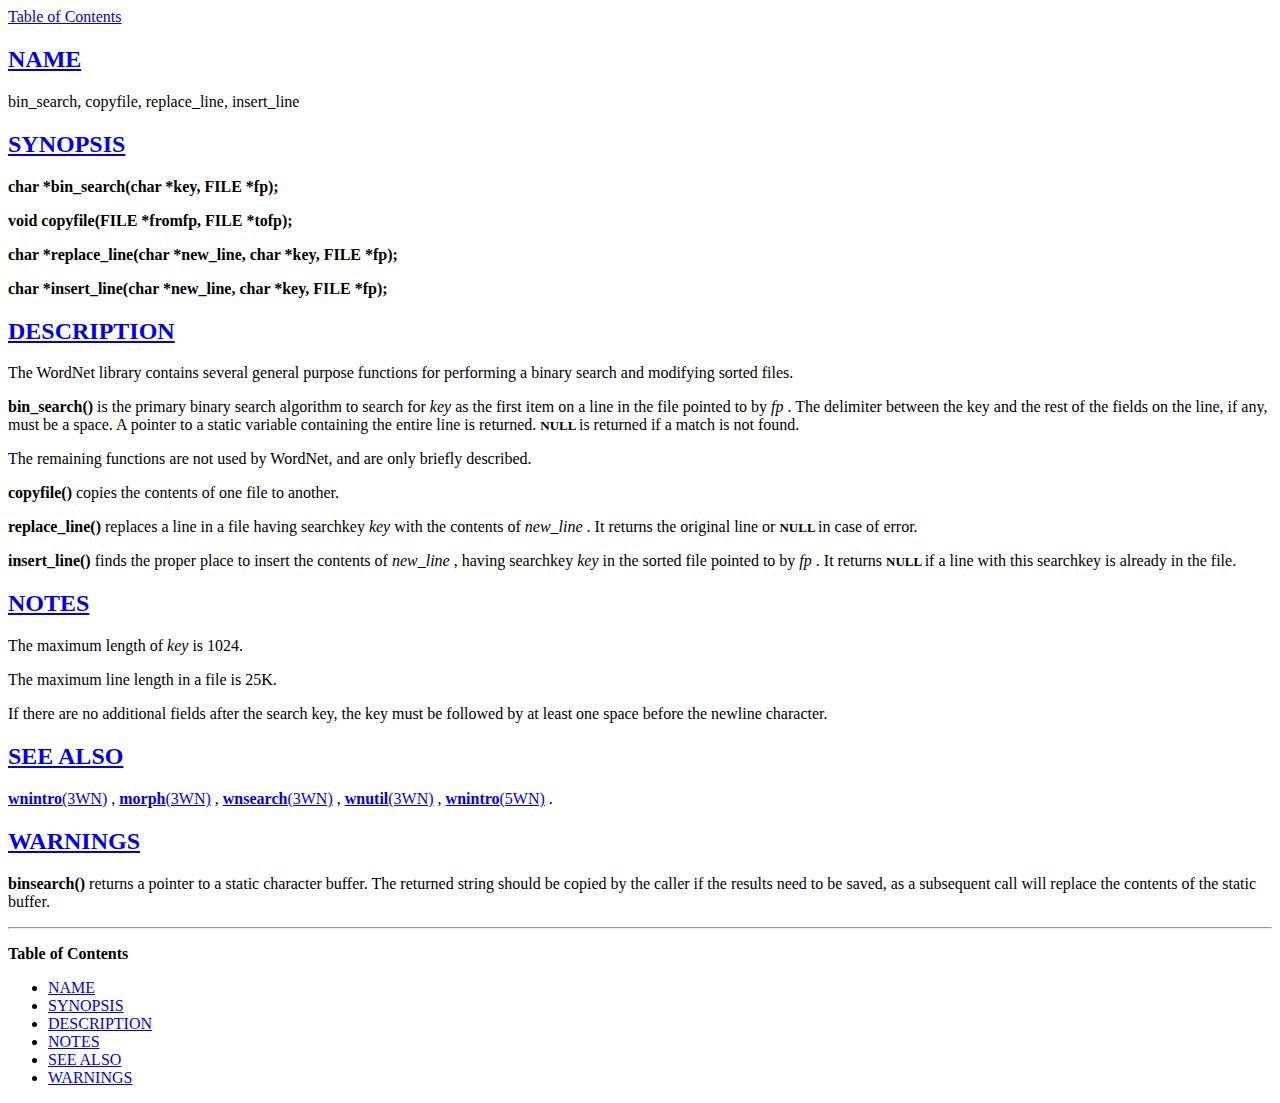
<file: src/en/wordnet/wordnet2/doc/html/binsrch.3WN.html>
<!-- manual page source format generated by PolyglotMan v3.0.3a12, -->
<!-- available via anonymous ftp from ftp.cs.berkeley.edu:/ucb/people/phelps/tcltk/rman.tar.Z -->

<HTML>
<HEAD>
<TITLE>BINSRCH(3WN) manual page</TITLE>
</HEAD>
<BODY>
<A HREF="#toc">Table of Contents</A><P>
 
<H2><A NAME="sect0" HREF="#toc0">NAME </A></H2>
bin_search, copyfile, replace_line, insert_line  
<H2><A NAME="sect1" HREF="#toc1">SYNOPSIS </A></H2>
<P>
<B>char *bin_search(char 
*key, FILE *fp); </B> <P>
<B>void copyfile(FILE *fromfp, FILE *tofp); </B> <P>
<B>char *replace_line(char 
*new_line, char *key, FILE *fp); </B> <P>
<B>char *insert_line(char *new_line, char 
*key, FILE *fp); </B>  
<H2><A NAME="sect2" HREF="#toc2">DESCRIPTION </A></H2>
<P>
The WordNet library contains several general 
purpose functions for performing a binary search and modifying sorted 
files. <P>
<B>bin_search()</B> is the primary binary search algorithm to search for 
<I>key </I> as the first item on a line in the file pointed to by <I>fp </I>.  The delimiter 
between the key and the rest of the fields on the line, if any, must be 
a space.  A pointer to a static variable containing the entire line is 
returned. <FONT SIZE=-1><B>NULL </B></FONT>
  is returned if a match is not found. <P>
The remaining functions 
are not used by WordNet, and are only briefly described. <P>
<B>copyfile()</B> copies 
the contents of one file to another. <P>
<B>replace_line()</B> replaces a line in 
a file having searchkey <I>key </I> with the contents of <I>new_line </I>. It returns 
the original line or <FONT SIZE=-1><B>NULL </B></FONT>
  in case of error. <P>
<B>insert_line()</B> finds the proper 
place to insert the contents of <I>new_line </I>, having searchkey <I>key </I> in the 
sorted file pointed to by <I>fp </I>. It returns <FONT SIZE=-1><B>NULL </B></FONT>
  if a line with this searchkey 
is already in the file.  
<H2><A NAME="sect3" HREF="#toc3">NOTES </A></H2>
The maximum length of <I>key </I> is 1024. <P>
 The 
maximum line length in a file is 25K. <P>
 If there are no additional fields 
after the search key, the key must be followed by at least one space before 
the newline character.  
<H2><A NAME="sect4" HREF="#toc4">SEE ALSO </A></H2>
<B><A HREF="wnintro.3WN.html">wnintro</B>(3WN)</A>
, <B><A HREF="morph.3WN.html">morph</B>(3WN)</A>
, <B><A HREF="wnsearch.3WN.html">wnsearch</B>(3WN)</A>
, 
<B><A HREF="wnutil.3WN.html">wnutil</B>(3WN)</A>
, <B><A HREF="wnintro.5WN.html">wnintro</B>(5WN)</A>
.  
<H2><A NAME="sect5" HREF="#toc5">WARNINGS </A></H2>
<B>binsearch() </B> returns a pointer to 
a static character buffer. The returned string should be copied by the 
caller if the results need to be saved, as a subsequent call will replace 
the contents of the static buffer. <P>
 <P>

<HR><P>
<A NAME="toc"><B>Table of Contents</B></A><P>
<UL>
<LI><A NAME="toc0" HREF="#sect0">NAME</A></LI>
<LI><A NAME="toc1" HREF="#sect1">SYNOPSIS</A></LI>
<LI><A NAME="toc2" HREF="#sect2">DESCRIPTION</A></LI>
<LI><A NAME="toc3" HREF="#sect3">NOTES</A></LI>
<LI><A NAME="toc4" HREF="#sect4">SEE ALSO</A></LI>
<LI><A NAME="toc5" HREF="#sect5">WARNINGS</A></LI>
</UL>
</BODY></HTML>
</file>
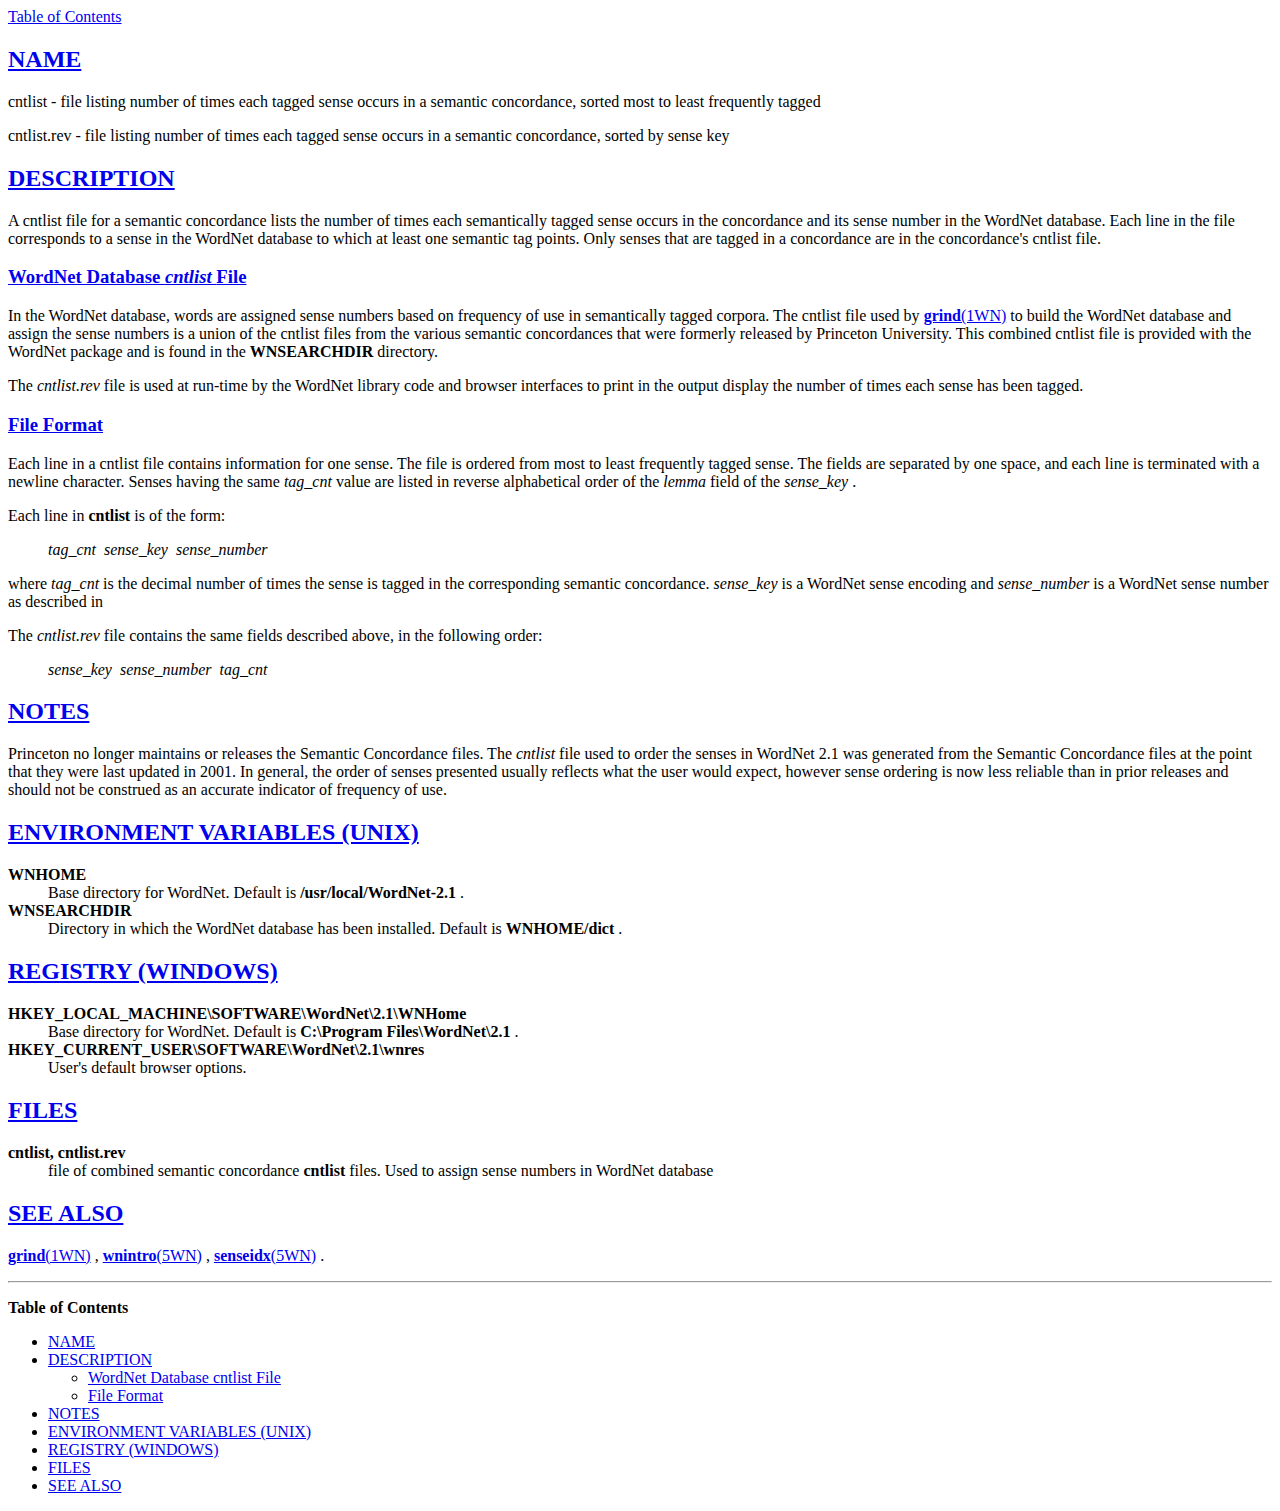
<file: src/en/wordnet/wordnet2/doc/html/cntlist.5WN.html>
<!-- manual page source format generated by PolyglotMan v3.0.3a12, -->
<!-- available via anonymous ftp from ftp.cs.berkeley.edu:/ucb/people/phelps/tcltk/rman.tar.Z -->

<HTML>
<HEAD>
<TITLE>CNTLIST(5WN) manual page</TITLE>
</HEAD>
<BODY>
<A HREF="#toc">Table of Contents</A><P>
 
<H2><A NAME="sect0" HREF="#toc0">NAME </A></H2>
cntlist - file listing number of times each tagged sense occurs 
in a semantic concordance, sorted most to least frequently tagged <P>
 cntlist.rev 
- file listing number of times each tagged sense occurs in a semantic concordance, 
sorted by sense key  
<H2><A NAME="sect1" HREF="#toc1">DESCRIPTION </A></H2>
A cntlist file for a semantic concordance 
lists the number of times each semantically tagged sense occurs in the 
concordance and its sense number in the WordNet database.  Each line in 
the file corresponds to a sense in the WordNet database to which at least 
one semantic tag points.  Only senses that are tagged in a concordance 
are in the concordance's cntlist file. <P>
  
<H3><A NAME="sect2" HREF="#toc2">WordNet Database <I>cntlist </I> File 
</A></H3>
In the WordNet database, words are assigned sense numbers based on frequency 
of use in semantically tagged corpora.  The cntlist file used by <B><A HREF="grind.1WN.html">grind</B>(1WN)<B></B></A>
 
to build the WordNet database and assign the sense numbers is a union 
of the cntlist files from the various semantic concordances that were 
formerly released by Princeton University.  This combined cntlist file 
is provided with the WordNet package and is found in the <B>WNSEARCHDIR </B> 
directory. <P>
 The <I>cntlist.rev </I> file is used at run-time by the WordNet library 
code and browser interfaces to print in the output display the number 
of times each sense has been tagged.  
<H3><A NAME="sect3" HREF="#toc3">File Format </A></H3>
Each line in a cntlist 
file contains information for one sense.  The file is ordered from most 
to least frequently tagged sense.  The fields are separated by one space, 
and each line is terminated with a newline character.  Senses having the 
same <I>tag_cnt </I> value are listed in reverse alphabetical order of the <I>lemma 
</I> field of the <I>sense_key </I>. <P>
 Each line in <B>cntlist </B> is of the form: <P>
  <blockquote><I>tag_cnt&nbsp;&nbsp;sense_key&nbsp;&nbsp;sense_number 
</I>  </blockquote>
<P>
 where <I>tag_cnt </I> is the decimal number of times the sense is tagged in 
the corresponding semantic concordance.  <I>sense_key </I> is a WordNet sense 
encoding and <I>sense_number </I> is a WordNet sense number as described in <P>
 
The <I>cntlist.rev </I> file contains the same fields described above, in the 
following order: <P>
  <blockquote><I>sense_key&nbsp;&nbsp;sense_number&nbsp;&nbsp;tag_cnt </I>  </blockquote>
<P>
  
<H2><A NAME="sect4" HREF="#toc4">NOTES </A></H2>
Princeton 
no longer maintains or releases the Semantic Concordance files.  The <I>cntlist 
</I> file used to order the senses in WordNet 2.1 was generated from the Semantic 
Concordance files at the point that they were last updated in 2001.  In 
general, the order of senses presented usually reflects what the user 
would expect, however sense ordering is now less reliable than in prior 
releases and should not be construed as an accurate indicator of frequency 
of use.  
<H2><A NAME="sect5" HREF="#toc5">ENVIRONMENT VARIABLES (UNIX) </A></H2>

<DL>

<DT><B>WNHOME</B>  </DT>
<DD>Base directory for WordNet. 
 Default is <B>/usr/local/WordNet-2.1 </B>. </DD>

<DT><B>WNSEARCHDIR</B>  </DT>
<DD>Directory in which the 
WordNet database has been installed.   Default is <B>WNHOME/dict </B>. </DD>
</DL>
 
<H2><A NAME="sect6" HREF="#toc6">REGISTRY 
(WINDOWS) </A></H2>

<DL>

<DT><B>HKEY_LOCAL_MACHINE\SOFTWARE\WordNet\2.1\WNHome</B>  </DT>
<DD>Base directory for 
WordNet.  Default is <B>C:\Program&nbsp;Files\WordNet\2.1 </B>. </DD>

<DT><B>HKEY_CURRENT_USER\SOFTWARE\WordNet\2.1\wnres</B> 
 </DT>
<DD>User's default browser options. </DD>
</DL>
 
<H2><A NAME="sect7" HREF="#toc7">FILES </A></H2>

<DL>

<DT><B>cntlist, cntlist.rev</B>  </DT>
<DD>file of combined 
semantic concordance <B>cntlist </B> files.  Used to assign sense numbers in WordNet 
database </DD>
</DL>
 
<H2><A NAME="sect8" HREF="#toc8">SEE ALSO </A></H2>
<B><A HREF="grind.1WN.html">grind</B>(1WN)</A>
, <B><A HREF="wnintro.5WN.html">wnintro</B>(5WN)</A>
, <B><A HREF="senseidx.5WN.html">senseidx</B>(5WN)</A>
. <P>

<HR><P>
<A NAME="toc"><B>Table of Contents</B></A><P>
<UL>
<LI><A NAME="toc0" HREF="#sect0">NAME</A></LI>
<LI><A NAME="toc1" HREF="#sect1">DESCRIPTION</A></LI>
<UL>
<LI><A NAME="toc2" HREF="#sect2">WordNet Database cntlist  File</A></LI>
<LI><A NAME="toc3" HREF="#sect3">File Format</A></LI>
</UL>
<LI><A NAME="toc4" HREF="#sect4">NOTES</A></LI>
<LI><A NAME="toc5" HREF="#sect5">ENVIRONMENT VARIABLES (UNIX)</A></LI>
<LI><A NAME="toc6" HREF="#sect6">REGISTRY (WINDOWS)</A></LI>
<LI><A NAME="toc7" HREF="#sect7">FILES</A></LI>
<LI><A NAME="toc8" HREF="#sect8">SEE ALSO</A></LI>
</UL>
</BODY></HTML>
</file>
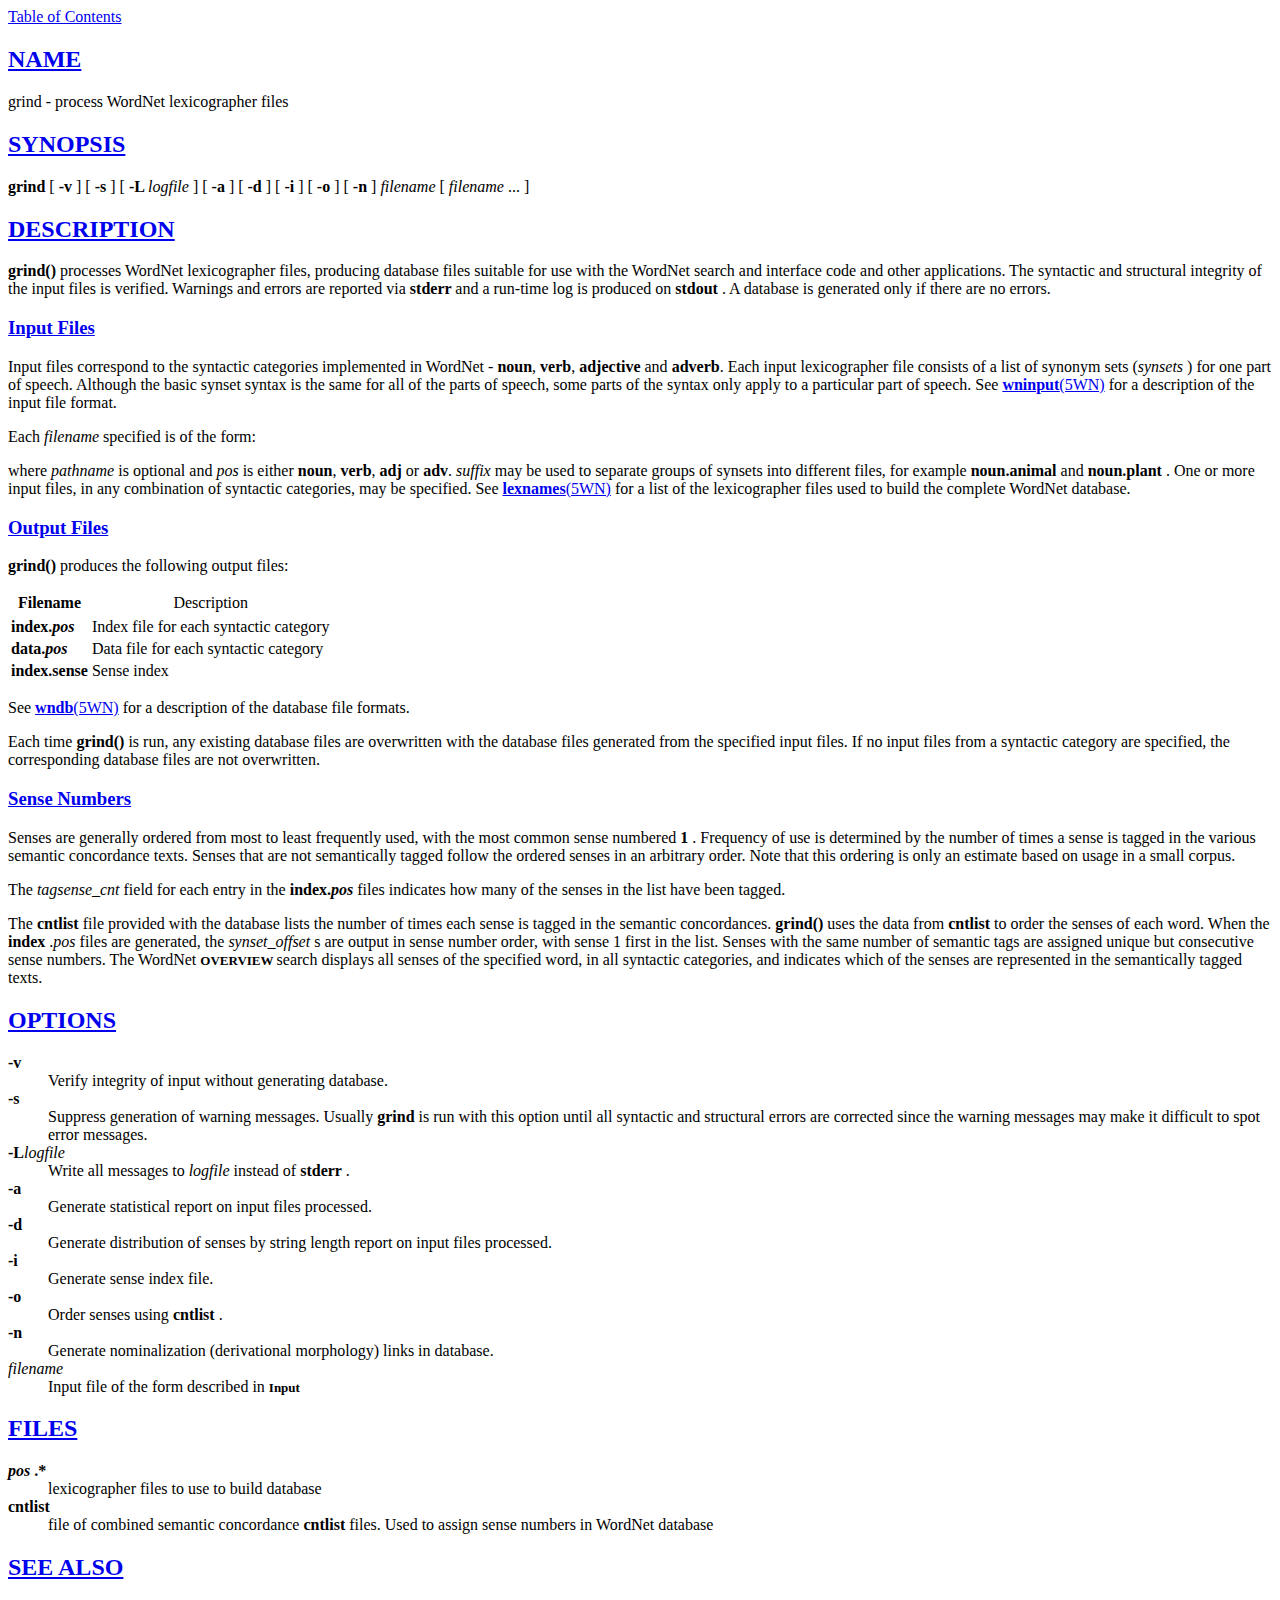
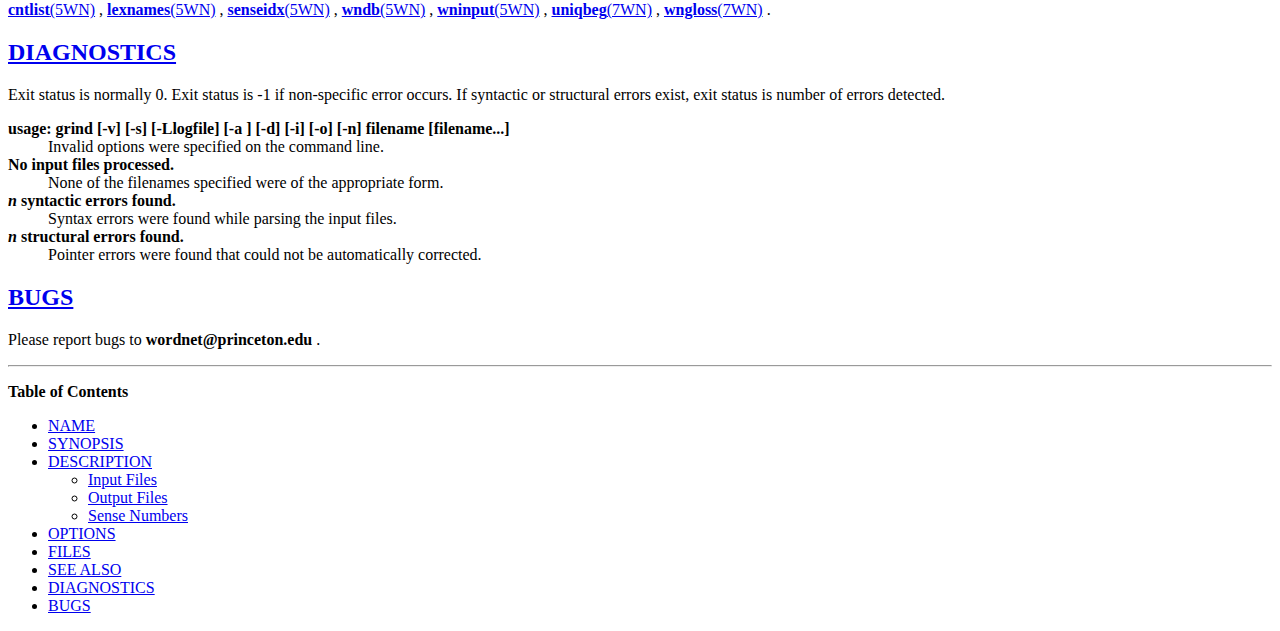
<file: src/en/wordnet/wordnet2/doc/html/grind.1WN.html>
<!-- manual page source format generated by PolyglotMan v3.0.3a12, -->
<!-- available via anonymous ftp from ftp.cs.berkeley.edu:/ucb/people/phelps/tcltk/rman.tar.Z -->

<HTML>
<HEAD>
<TITLE>GRIND(1) manual page</TITLE>
</HEAD>
<BODY>
<A HREF="#toc">Table of Contents</A><P>
 
<H2><A NAME="sect0" HREF="#toc0">NAME </A></H2>
grind - process WordNet lexicographer files  
<H2><A NAME="sect1" HREF="#toc1">SYNOPSIS </A></H2>
<B>grind </B> [ <B>-v 
</B> ] [ <B>-s </B> ] [ <B>-L </B><I>logfile </I> ] [ <B>-a </B> ] [ <B>-d </B> ] [ <B>-i </B> ] [ <B>-o </B> ] [ <B>-n </B> ] <I>filename </I> 
[ <I>filename </I>... ]  
<H2><A NAME="sect2" HREF="#toc2">DESCRIPTION </A></H2>
<B>grind() </B> processes WordNet lexicographer files, 
producing database files suitable for use with the WordNet search and 
interface code and other applications.  The syntactic and structural integrity 
of the input files is verified.  Warnings and errors are reported via <B>stderr 
</B> and a run-time log is produced on <B>stdout </B>.  A database is generated only 
if there are no errors.  
<H3><A NAME="sect3" HREF="#toc3">Input Files </A></H3>
Input files correspond to the syntactic 
categories implemented in WordNet - <B>noun</B>, <B></B> <B>verb</B>, <B></B> <B>adjective</B> and <B></B> <B>adverb</B>. 
Each input lexicographer file consists of a list of synonym sets (<I>synsets 
</I>) for one part of speech.  Although the basic synset syntax is the same 
for all of the parts of speech, some parts of the syntax only apply to 
a particular part of speech.  See <B><A HREF="wninput.5WN.html">wninput</B>(5WN)<B></B></A>
 for a description of the 
input file format. <P>
 Each <I>filename </I> specified is of the form: <P>
  <blockquote>  </blockquote>
<P>
 where 
<I>pathname </I> is optional and <I>pos </I> is either <B>noun</B>, <B></B> <B>verb</B>, <B></B> <B>adj</B> or <B></B> <B>adv</B>. <I>suffix 
</I> may be used to separate groups of synsets into different files, for example 
<B>noun.animal </B> and <B>noun.plant </B>.  One or more input files, in any combination 
of syntactic categories, may be specified.  See <B><A HREF="lexnames.5WN.html">lexnames</B>(5WN)</A>
 for a list 
of the lexicographer files used to build the complete WordNet database. 
 
<H3><A NAME="sect4" HREF="#toc4">Output Files </A></H3>
<B>grind() </B> produces the following output files: <P>
  <TABLE BORDER=0>
 <TR> <TD ALIGN=CENTER><B>Filename 
</B></TD> <TD ALIGN=CENTER>Description  </TD> </TR>
 <TR>  <TR> <TD ALIGN=LEFT><B>index.<I>pos </I></B> </TD> <TD ALIGN=LEFT>Index file for each syntactic category </TD> 
</TR>
 <TR> <TD ALIGN=LEFT><B>data.<I>pos </I></B> </TD> <TD ALIGN=LEFT>Data file for each syntactic category </TD> </TR>
 <TR> <TD ALIGN=LEFT><B>index.sense </B> </TD> <TD ALIGN=LEFT>Sense 
index </TD> </TR>
 </TABLE>
<P>
 See  <B><A HREF="wndb.5WN.html">wndb</B>(5WN)<B></B></A>
 for a description of the database file formats. 
<P>
 Each time <B>grind() </B> is run, any existing database files are overwritten 
with the database files generated from the specified input files.  If no 
input files from a syntactic category are specified, the corresponding 
database files are not overwritten.  
<H3><A NAME="sect5" HREF="#toc5">Sense Numbers </A></H3>
Senses are generally 
ordered from most to least frequently used, with the most common sense 
numbered <B>1 </B>.  Frequency of use is determined by the number of times a sense 
is tagged in the various semantic concordance texts.  Senses that are not 
semantically tagged follow the ordered senses in an arbitrary order.   
Note that this ordering is only an estimate based on usage in a small 
corpus. <P>
 The <I>tagsense_cnt </I> field for each entry in the <B>index.<I>pos </I></B> files 
indicates how many of the senses in the list have been tagged. <P>
 The <B>cntlist 
</B> file provided with the database lists the number of times each sense 
is tagged in the semantic concordances. <B>grind() </B> uses the data from <B>cntlist 
</B> to order the senses of each word.  When the <B>index </B>.<I>pos </I> files are generated, 
the <I>synset_offset </I>s are output in sense number order, with sense 1 first 
in the list.  Senses with the same number of semantic tags are assigned 
unique but consecutive sense numbers.  The WordNet <FONT SIZE=-1><B>OVERVIEW </B></FONT>
  search displays 
all senses of the specified word, in all syntactic categories, and indicates 
which of the senses are represented in the semantically tagged texts.  

<H2><A NAME="sect6" HREF="#toc6">OPTIONS </A></H2>

<DL>

<DT><B>-v</B>  </DT>
<DD>Verify integrity of input without generating database. </DD>

<DT><B>-s</B>  </DT>
<DD>Suppress 
generation of warning messages.  Usually <B>grind </B> is run with this option 
until all syntactic and structural errors are corrected since the warning 
messages may make it difficult to spot error messages. </DD>

<DT><B>-L</B><I>logfile</I>  </DT>
<DD>Write 
all messages to <I>logfile </I> instead of <B>stderr </B>. </DD>

<DT><B>-a</B>  </DT>
<DD>Generate statistical report 
on input files processed. </DD>

<DT><B>-d</B>  </DT>
<DD>Generate distribution of senses by string 
length report on input files processed.  </DD>

<DT><B>-i</B>  </DT>
<DD>Generate sense index file. </DD>

<DT><B>-o</B> 
 </DT>
<DD>Order senses using <B>cntlist </B>. </DD>

<DT><B>-n</B>  </DT>
<DD>Generate nominalization (derivational 
morphology) links in database. </DD>

<DT><I>filename</I>  </DT>
<DD>Input file of the form described 
in  <FONT SIZE=-1><B>Input </B></FONT>
  </DD>
</DL>
 
<H2><A NAME="sect7" HREF="#toc7">FILES </A></H2>

<DL>

<DT><B><I>pos </I>.*</B>  </DT>
<DD>lexicographer files to use to build database 
</DD>

<DT><B>cntlist</B>  </DT>
<DD>file of combined semantic concordance <B>cntlist </B> files.  Used to 
assign sense numbers in WordNet database </DD>
</DL>
 
<H2><A NAME="sect8" HREF="#toc8">SEE ALSO </A></H2>
<B><A HREF="cntlist.5WN.html">cntlist</B>(5WN)</A>
, <B><A HREF="lexnames.5WN.html">lexnames</B>(5WN)</A>
, 
<B><A HREF="senseidx.5WN.html">senseidx</B>(5WN)</A>
, <B><A HREF="wndb.5WN.html">wndb</B>(5WN)</A>
, <B><A HREF="wninput.5WN.html">wninput</B>(5WN)</A>
, <B><A HREF="uniqbeg.7WN.html">uniqbeg</B>(7WN)</A>
, <B><A HREF="wngloss.7WN.html">wngloss</B>(7WN)</A>
.  
<H2><A NAME="sect9" HREF="#toc9">DIAGNOSTICS 
</A></H2>
Exit status is normally 0. Exit status is -1 if non-specific error occurs. 
If syntactic or structural errors exist, exit status is number of errors 
detected. 
<DL>

<DT><B>usage: grind [-v] [-s] [-Llogfile] [-a ] [-d] [-i] [-o] [-n] filename 
[filename...]</B>  </DT>
<DD>Invalid options were specified on the command line. </DD>

<DT><B>No input 
files processed.</B>  </DT>
<DD>None of the filenames specified were of the appropriate 
form. </DD>

<DT><B><I>n </I> syntactic errors found.</B>  </DT>
<DD>Syntax errors were found while parsing 
the input files. </DD>

<DT><B><I>n </I> structural errors found.</B>  </DT>
<DD>Pointer errors were found 
that could not be automatically corrected. </DD>
</DL>
 
<H2><A NAME="sect10" HREF="#toc10">BUGS </A></H2>
Please report bugs to 
<B>wordnet@princeton.edu </B>. <P>

<HR><P>
<A NAME="toc"><B>Table of Contents</B></A><P>
<UL>
<LI><A NAME="toc0" HREF="#sect0">NAME</A></LI>
<LI><A NAME="toc1" HREF="#sect1">SYNOPSIS</A></LI>
<LI><A NAME="toc2" HREF="#sect2">DESCRIPTION</A></LI>
<UL>
<LI><A NAME="toc3" HREF="#sect3">Input Files</A></LI>
<LI><A NAME="toc4" HREF="#sect4">Output Files</A></LI>
<LI><A NAME="toc5" HREF="#sect5">Sense Numbers</A></LI>
</UL>
<LI><A NAME="toc6" HREF="#sect6">OPTIONS</A></LI>
<LI><A NAME="toc7" HREF="#sect7">FILES</A></LI>
<LI><A NAME="toc8" HREF="#sect8">SEE ALSO</A></LI>
<LI><A NAME="toc9" HREF="#sect9">DIAGNOSTICS</A></LI>
<LI><A NAME="toc10" HREF="#sect10">BUGS</A></LI>
</UL>
</BODY></HTML>
</file>
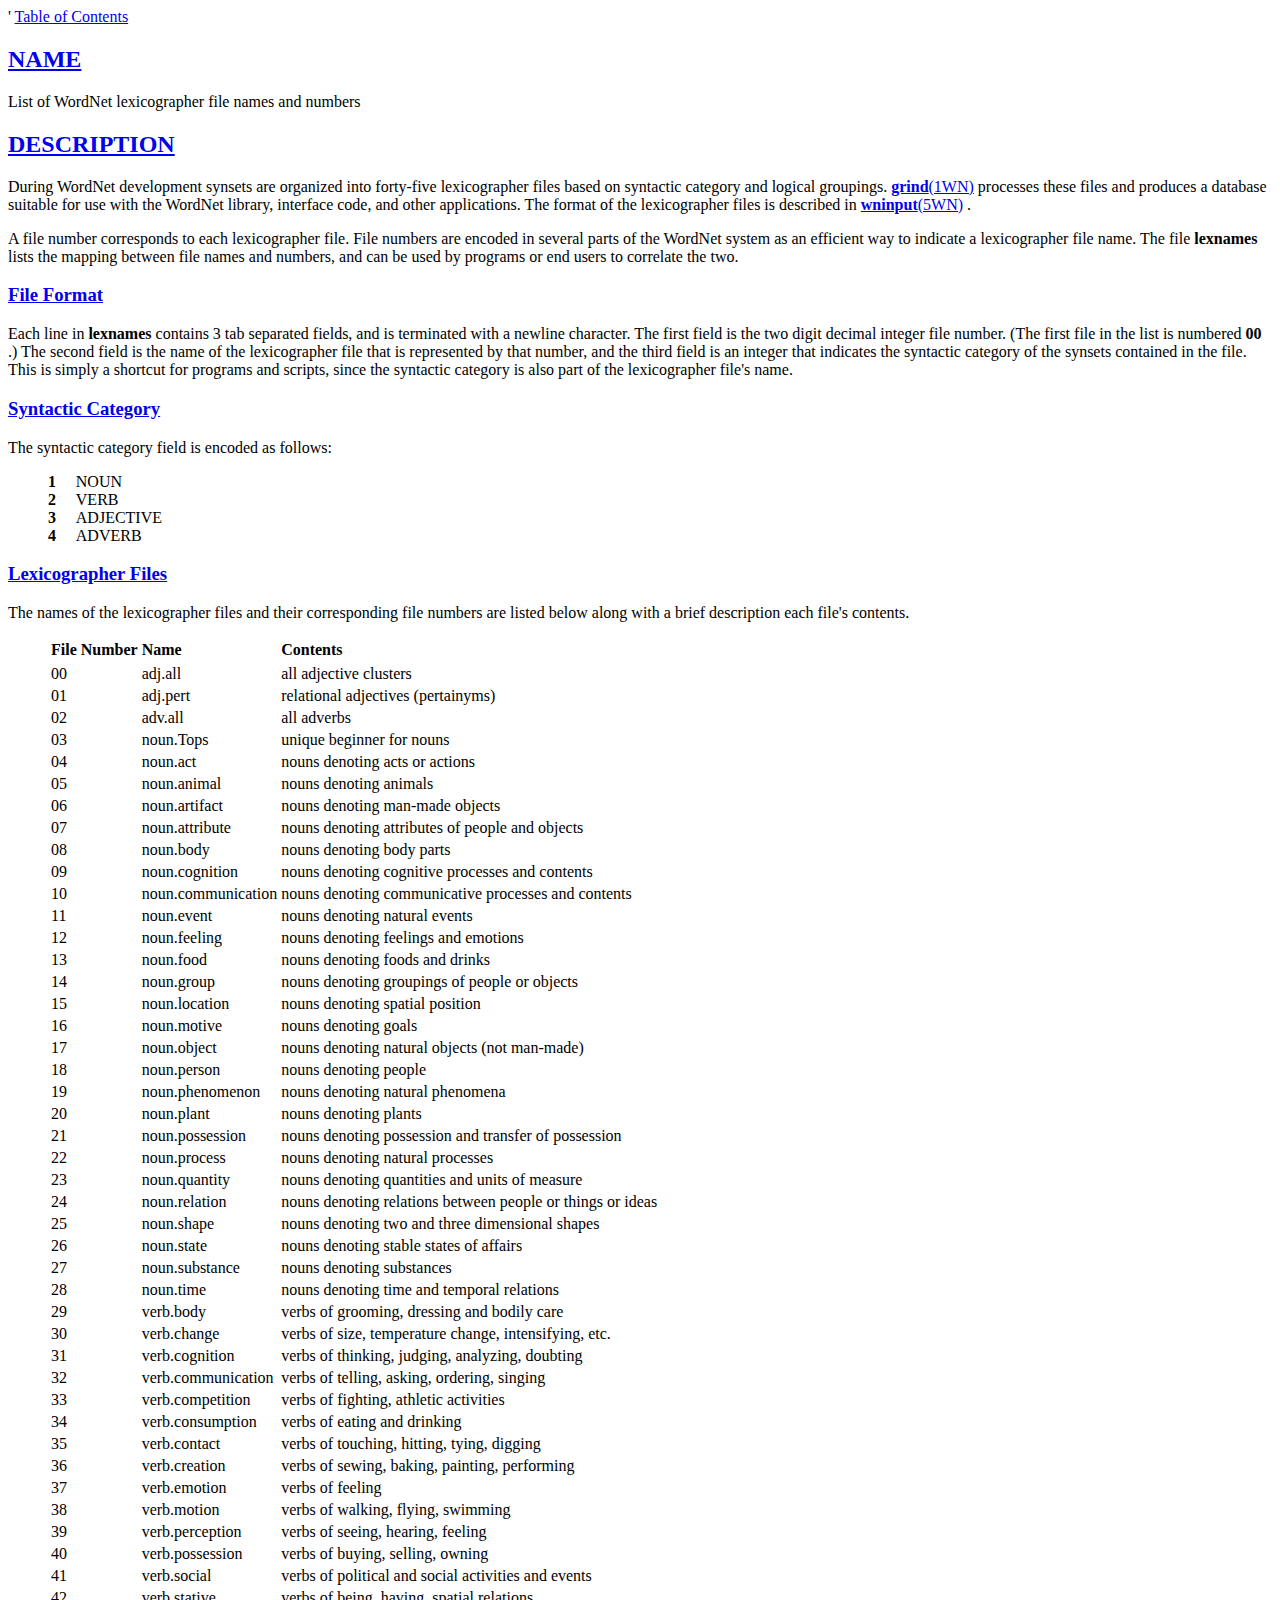
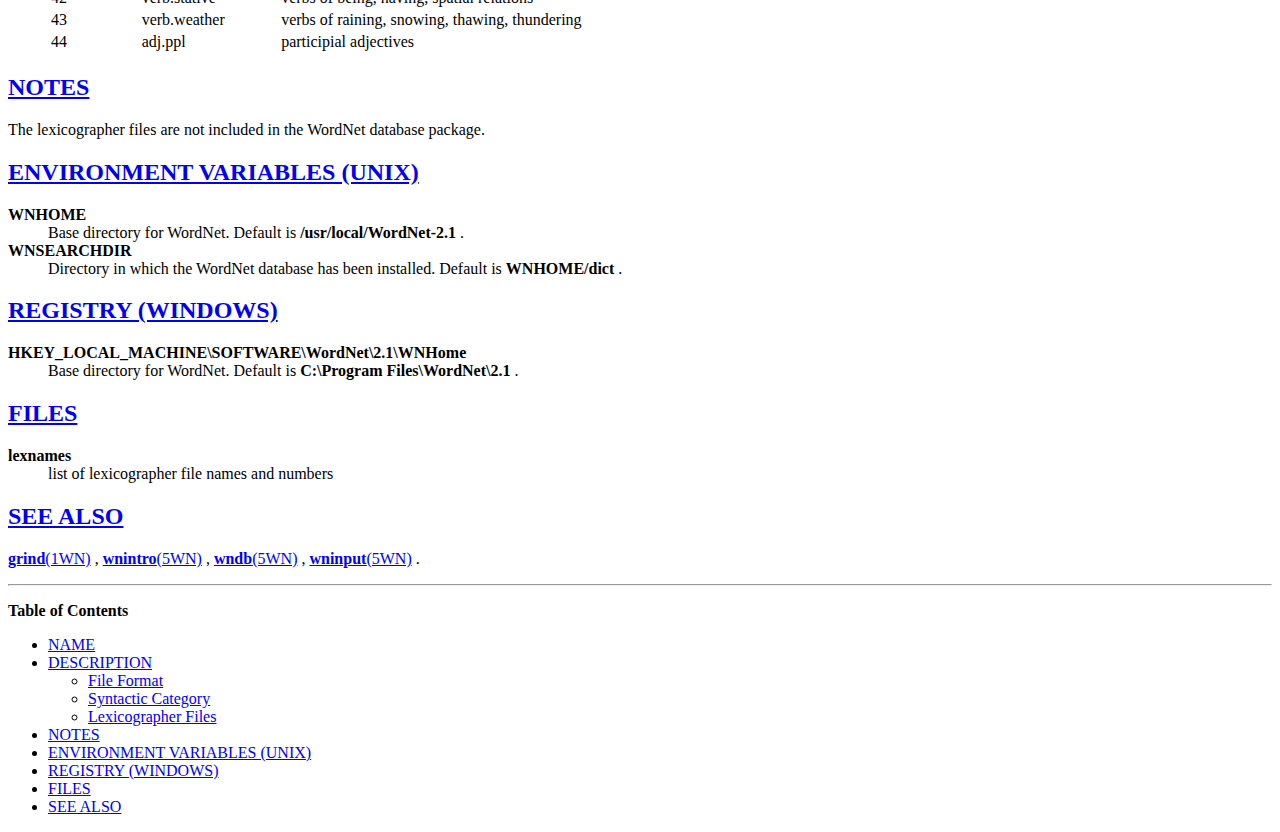
<file: src/en/wordnet/wordnet2/doc/html/lexnames.5WN.html>
'  <!-- manual page source format generated by PolyglotMan v3.0.3a12, -->
<!-- available via anonymous ftp from ftp.cs.berkeley.edu:/ucb/people/phelps/tcltk/rman.tar.Z -->

<HTML>
<HEAD>
<TITLE>LEXNAMES(5WN) manual page</TITLE>
</HEAD>
<BODY>
<A HREF="#toc">Table of Contents</A><P>
 
<H2><A NAME="sect0" HREF="#toc0">NAME </A></H2>
List of WordNet lexicographer file names and numbers  
<H2><A NAME="sect1" HREF="#toc1">DESCRIPTION 
</A></H2>
During WordNet development synsets are organized into forty-five lexicographer 
files based on syntactic category and logical groupings. <B><A HREF="grind.1WN.html">grind</B>(1WN)</A>
 processes 
these files and produces a database suitable for use with the WordNet 
library, interface code, and other applications.  The format of the lexicographer 
files is described in <B><A HREF="wninput.5WN.html">wninput</B>(5WN)</A>
. <P>
 A file number corresponds to each 
lexicographer file.  File numbers are encoded in several parts of the WordNet 
system as an efficient way to indicate a lexicographer file name.  The 
file <B>lexnames </B> lists the mapping between file names and numbers, and can 
be used by programs or end users to correlate the two.  
<H3><A NAME="sect2" HREF="#toc2">File Format </A></H3>
Each 
line in <B>lexnames </B> contains 3 tab separated fields, and is terminated with 
a newline character.  The first field is the two digit decimal integer 
file number.  (The first file in the list is numbered <B>00 </B>.)  The second 
field is the name of the lexicographer file that is represented by that 
number, and the third field is an integer that indicates the syntactic 
category of the synsets contained in the file. This is simply a shortcut 
for programs and scripts, since the syntactic category is also part of 
the lexicographer file's name.  
<H3><A NAME="sect3" HREF="#toc3">Syntactic Category </A></H3>
The syntactic category 
field is encoded as follows: <P>
  <blockquote><B>1 </B><tt> </tt>&nbsp;<tt> </tt>&nbsp;NOUN <BR>
 <B>2 </B><tt> </tt>&nbsp;<tt> </tt>&nbsp;VERB <BR>
 <B>3 </B><tt> </tt>&nbsp;<tt> </tt>&nbsp;ADJECTIVE <BR>
 <B>4 </B><tt> </tt>&nbsp;<tt> </tt>&nbsp;ADVERB <BR>
 
 </blockquote>
 
<H3><A NAME="sect4" HREF="#toc4">Lexicographer Files </A></H3>
The names of the lexicographer files and their corresponding 
file numbers are listed below along with a brief description each file's 
contents.  <P>
  <blockquote> <TABLE BORDER=0>
 <TR> <TD ALIGN=LEFT><B>File Number </B> </TD> <TD ALIGN=LEFT><B>Name </B> </TD> <TD ALIGN=LEFT><B>Contents </B> </TD> </TR>
 <TR>  <TR> <TD ALIGN=LEFT>00 </TD> <TD ALIGN=LEFT>adj.all </TD> <TD ALIGN=LEFT>all adjective 
clusters </TD> </TR>
 <TR> <TD ALIGN=LEFT>01 </TD> <TD ALIGN=LEFT>adj.pert </TD> <TD ALIGN=LEFT>relational adjectives (pertainyms) </TD> </TR>
 <TR> <TD ALIGN=LEFT>02 </TD> <TD ALIGN=LEFT>adv.all 
</TD> <TD ALIGN=LEFT>all adverbs </TD> </TR>
 <TR> <TD ALIGN=LEFT>03 </TD> <TD ALIGN=LEFT>noun.Tops </TD> <TD ALIGN=LEFT>unique beginner for nouns </TD> </TR>
 <TR> <TD ALIGN=LEFT>04 </TD> <TD ALIGN=LEFT>noun.act 
</TD> <TD ALIGN=LEFT>nouns denoting acts or actions  </TD> </TR>
 <TR> <TD ALIGN=LEFT>05 </TD> <TD ALIGN=LEFT>noun.animal </TD> <TD ALIGN=LEFT>nouns denoting animals 
</TD> </TR>
 <TR> <TD ALIGN=LEFT>06 </TD> <TD ALIGN=LEFT>noun.artifact </TD> <TD ALIGN=LEFT>nouns denoting man-made objects </TD> </TR>
 <TR> <TD ALIGN=LEFT>07 </TD> <TD ALIGN=LEFT>noun.attribute 
</TD> <TD ALIGN=LEFT>nouns denoting attributes of people and objects   </TD> </TR>
 <TR> <TD ALIGN=LEFT>08 </TD> <TD ALIGN=LEFT>noun.body </TD> <TD ALIGN=LEFT>nouns 
denoting body parts   </TD> </TR>
 <TR> <TD ALIGN=LEFT>09 </TD> <TD ALIGN=LEFT>noun.cognition </TD> <TD ALIGN=LEFT>nouns denoting cognitive processes 
and contents </TD> </TR>
 <TR> <TD ALIGN=LEFT>10 </TD> <TD ALIGN=LEFT>noun.communication </TD> <TD ALIGN=LEFT>nouns denoting communicative processes 
and contents   </TD> </TR>
 <TR> <TD ALIGN=LEFT>11 </TD> <TD ALIGN=LEFT>noun.event </TD> <TD ALIGN=LEFT>nouns denoting natural events   </TD> </TR>
 <TR> <TD ALIGN=LEFT>12 
</TD> <TD ALIGN=LEFT>noun.feeling </TD> <TD ALIGN=LEFT>nouns denoting feelings and emotions   </TD> </TR>
 <TR> <TD ALIGN=LEFT>13 </TD> <TD ALIGN=LEFT>noun.food </TD> 
<TD ALIGN=LEFT>nouns denoting foods and drinks   </TD> </TR>
 <TR> <TD ALIGN=LEFT>14 </TD> <TD ALIGN=LEFT>noun.group </TD> <TD ALIGN=LEFT>nouns denoting groupings 
of people or objects   </TD> </TR>
 <TR> <TD ALIGN=LEFT>15 </TD> <TD ALIGN=LEFT>noun.location </TD> <TD ALIGN=LEFT>nouns denoting spatial position 
 </TD> </TR>
 <TR> <TD ALIGN=LEFT>16 </TD> <TD ALIGN=LEFT>noun.motive </TD> <TD ALIGN=LEFT>nouns denoting goals   </TD> </TR>
 <TR> <TD ALIGN=LEFT>17 </TD> <TD ALIGN=LEFT>noun.object </TD> <TD ALIGN=LEFT>nouns denoting 
natural objects (not man-made)   </TD> </TR>
 <TR> <TD ALIGN=LEFT>18 </TD> <TD ALIGN=LEFT>noun.person   </TD> <TD ALIGN=LEFT>nouns denoting people 
</TD> </TR>
 <TR> <TD ALIGN=LEFT>19 </TD> <TD ALIGN=LEFT>noun.phenomenon </TD> <TD ALIGN=LEFT>nouns denoting natural phenomena   </TD> </TR>
 <TR> <TD ALIGN=LEFT>20 </TD> <TD ALIGN=LEFT>noun.plant 
</TD> <TD ALIGN=LEFT>nouns denoting plants  </TD> </TR>
 <TR> <TD ALIGN=LEFT>21 </TD> <TD ALIGN=LEFT>noun.possession </TD> <TD ALIGN=LEFT>nouns denoting possession 
and transfer of possession   </TD> </TR>
 <TR> <TD ALIGN=LEFT>22 </TD> <TD ALIGN=LEFT>noun.process </TD> <TD ALIGN=LEFT>nouns denoting natural 
processes   </TD> </TR>
 <TR> <TD ALIGN=LEFT>23 </TD> <TD ALIGN=LEFT>noun.quantity </TD> <TD ALIGN=LEFT>nouns denoting quantities and units of 
measure   </TD> </TR>
 <TR> <TD ALIGN=LEFT>24 </TD> <TD ALIGN=LEFT>noun.relation </TD> <TD ALIGN=LEFT>nouns denoting relations between people 
or things or ideas   </TD> </TR>
 <TR> <TD ALIGN=LEFT>25 </TD> <TD ALIGN=LEFT>noun.shape </TD> <TD ALIGN=LEFT>nouns denoting two and three dimensional 
shapes   </TD> </TR>
 <TR> <TD ALIGN=LEFT>26 </TD> <TD ALIGN=LEFT>noun.state </TD> <TD ALIGN=LEFT>nouns denoting stable states of affairs   </TD> 
</TR>
 <TR> <TD ALIGN=LEFT>27 </TD> <TD ALIGN=LEFT>noun.substance </TD> <TD ALIGN=LEFT>nouns denoting substances   </TD> </TR>
 <TR> <TD ALIGN=LEFT>28 </TD> <TD ALIGN=LEFT>noun.time </TD> <TD ALIGN=LEFT>nouns 
denoting time and temporal relations   </TD> </TR>
 <TR> <TD ALIGN=LEFT>29 </TD> <TD ALIGN=LEFT>verb.body </TD> <TD ALIGN=LEFT>verbs of grooming, 
dressing and bodily care   </TD> </TR>
 <TR> <TD ALIGN=LEFT>30 </TD> <TD ALIGN=LEFT>verb.change </TD> <TD ALIGN=LEFT>verbs of size, temperature 
change, intensifying, etc.   </TD> </TR>
 <TR> <TD ALIGN=LEFT>31 </TD> <TD ALIGN=LEFT>verb.cognition </TD> <TD ALIGN=LEFT>verbs of thinking, judging, 
analyzing, doubting   </TD> </TR>
 <TR> <TD ALIGN=LEFT>32 </TD> <TD ALIGN=LEFT>verb.communication </TD> <TD ALIGN=LEFT>verbs of telling, asking, 
ordering, singing   </TD> </TR>
 <TR> <TD ALIGN=LEFT>33 </TD> <TD ALIGN=LEFT>verb.competition </TD> <TD ALIGN=LEFT>verbs of fighting, athletic 
activities   </TD> </TR>
 <TR> <TD ALIGN=LEFT>34 </TD> <TD ALIGN=LEFT>verb.consumption </TD> <TD ALIGN=LEFT>verbs of eating and drinking   </TD> </TR>
 
<TR> <TD ALIGN=LEFT>35 </TD> <TD ALIGN=LEFT>verb.contact </TD> <TD ALIGN=LEFT>verbs of touching, hitting, tying, digging   </TD> </TR>
 <TR> <TD ALIGN=LEFT>36 </TD> 
<TD ALIGN=LEFT>verb.creation </TD> <TD ALIGN=LEFT>verbs of sewing, baking, painting, performing   </TD> </TR>
 <TR> <TD ALIGN=LEFT>37 </TD> <TD ALIGN=LEFT>verb.emotion 
</TD> <TD ALIGN=LEFT>verbs of feeling   </TD> </TR>
 <TR> <TD ALIGN=LEFT>38 </TD> <TD ALIGN=LEFT>verb.motion </TD> <TD ALIGN=LEFT>verbs of walking, flying, swimming 
  </TD> </TR>
 <TR> <TD ALIGN=LEFT>39 </TD> <TD ALIGN=LEFT>verb.perception </TD> <TD ALIGN=LEFT>verbs of seeing, hearing, feeling  </TD> </TR>
 <TR> <TD ALIGN=LEFT>40 </TD> <TD ALIGN=LEFT>verb.possession 
</TD> <TD ALIGN=LEFT>verbs of buying, selling, owning   </TD> </TR>
 <TR> <TD ALIGN=LEFT>41 </TD> <TD ALIGN=LEFT>verb.social </TD> <TD ALIGN=LEFT>verbs of political 
and social activities and events   </TD> </TR>
 <TR> <TD ALIGN=LEFT>42 </TD> <TD ALIGN=LEFT>verb.stative </TD> <TD ALIGN=LEFT>verbs of being, 
having, spatial relations   </TD> </TR>
 <TR> <TD ALIGN=LEFT>43 </TD> <TD ALIGN=LEFT>verb.weather </TD> <TD ALIGN=LEFT>verbs of raining, snowing, 
thawing, thundering   </TD> </TR>
 <TR> <TD ALIGN=LEFT>44 </TD> <TD ALIGN=LEFT>adj.ppl </TD> <TD ALIGN=LEFT>participial adjectives </TD> </TR>
 </TABLE>
 </blockquote>
 
<H2><A NAME="sect5" HREF="#toc5">NOTES 
</A></H2>
The lexicographer files are not included in the WordNet database package. 
 
<H2><A NAME="sect6" HREF="#toc6">ENVIRONMENT VARIABLES (UNIX) </A></H2>

<DL>

<DT><B>WNHOME</B>  </DT>
<DD>Base directory for WordNet.  Default 
is <B>/usr/local/WordNet-2.1 </B>. </DD>

<DT><B>WNSEARCHDIR</B>  </DT>
<DD>Directory in which the WordNet database 
has been installed.   Default is <B>WNHOME/dict </B>. </DD>
</DL>
 
<H2><A NAME="sect7" HREF="#toc7">REGISTRY (WINDOWS) </A></H2>

<DL>

<DT><B>HKEY_LOCAL_MACHINE\SOFTWARE\WordNet\2.1\WNHome</B> 
 </DT>
<DD>Base directory for WordNet.  Default is <B>C:\Program&nbsp;Files\WordNet\2.1 </B>. </DD>
</DL>
 
<H2><A NAME="sect8" HREF="#toc8">FILES 
</A></H2>

<DL>

<DT><B>lexnames</B>  </DT>
<DD>list of lexicographer file names and numbers </DD>
</DL>
 
<H2><A NAME="sect9" HREF="#toc9">SEE ALSO </A></H2>
<B><A HREF="grind.1WN.html">grind</B>(1WN)</A>
, 
<B><A HREF="wnintro.5WN.html">wnintro</B>(5WN)</A>
, <B><A HREF="wndb.5WN.html">wndb</B>(5WN)</A>
, <B><A HREF="wninput.5WN.html">wninput</B>(5WN)</A>
. <P>

<HR><P>
<A NAME="toc"><B>Table of Contents</B></A><P>
<UL>
<LI><A NAME="toc0" HREF="#sect0">NAME</A></LI>
<LI><A NAME="toc1" HREF="#sect1">DESCRIPTION</A></LI>
<UL>
<LI><A NAME="toc2" HREF="#sect2">File Format</A></LI>
<LI><A NAME="toc3" HREF="#sect3">Syntactic Category</A></LI>
<LI><A NAME="toc4" HREF="#sect4">Lexicographer Files</A></LI>
</UL>
<LI><A NAME="toc5" HREF="#sect5">NOTES</A></LI>
<LI><A NAME="toc6" HREF="#sect6">ENVIRONMENT VARIABLES (UNIX)</A></LI>
<LI><A NAME="toc7" HREF="#sect7">REGISTRY (WINDOWS)</A></LI>
<LI><A NAME="toc8" HREF="#sect8">FILES</A></LI>
<LI><A NAME="toc9" HREF="#sect9">SEE ALSO</A></LI>
</UL>
</BODY></HTML>
</file>
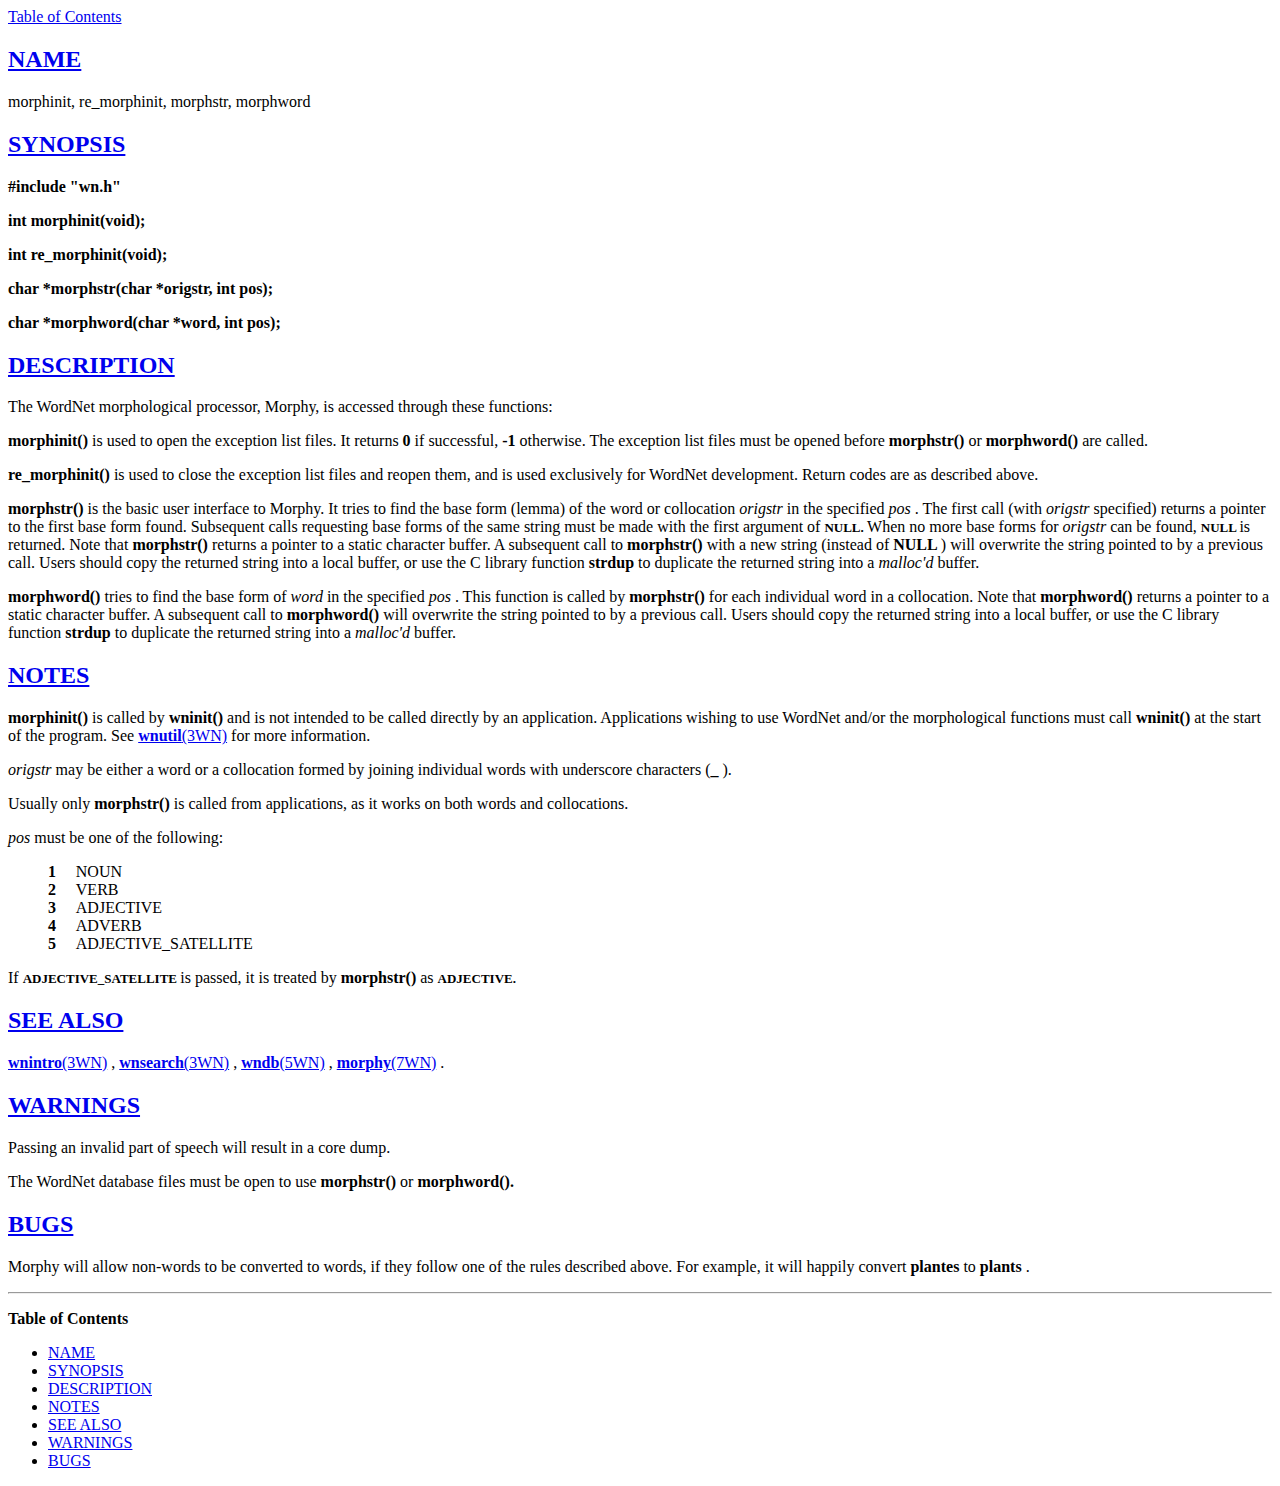
<file: src/en/wordnet/wordnet2/doc/html/morph.3WN.html>
<!-- manual page source format generated by PolyglotMan v3.0.3a12, -->
<!-- available via anonymous ftp from ftp.cs.berkeley.edu:/ucb/people/phelps/tcltk/rman.tar.Z -->

<HTML>
<HEAD>
<TITLE>MORPH(3WN) manual page</TITLE>
</HEAD>
<BODY>
<A HREF="#toc">Table of Contents</A><P>
 
<H2><A NAME="sect0" HREF="#toc0">NAME </A></H2>
morphinit, re_morphinit, morphstr, morphword  
<H2><A NAME="sect1" HREF="#toc1">SYNOPSIS </A></H2>
<P>
<B>#include 
"wn.h" </B> <P>
<B>int morphinit(void); </B> <P>
<B>int re_morphinit(void); </B> <P>
<B>char *morphstr(char 
*origstr, int pos); </B> <P>
<B>char *morphword(char *word, int pos); </B>  
<H2><A NAME="sect2" HREF="#toc2">DESCRIPTION 
</A></H2>
<P>
The WordNet morphological processor, Morphy, is accessed through these 
functions: <P>
<B>morphinit()</B> is used to open the exception list files.  It returns 
<B>0 </B> if successful, <B>-1 </B> otherwise.  The exception list files must be opened 
before <B>morphstr() </B> or <B>morphword()</B> are called. <P>
<B>re_morphinit()</B> is used to 
close the exception list files and reopen them, and is used exclusively 
for WordNet development.  Return codes are as described above. <P>
<B>morphstr()</B> 
is the basic user interface to Morphy.  It tries to find the base form 
(lemma) of the word or collocation <I>origstr </I> in the specified <I>pos </I>.  The 
first call (with <I>origstr </I> specified) returns a pointer to the first base 
form found.  Subsequent calls requesting base forms of the same string 
must be made with the first argument of <FONT SIZE=-1><B>NULL. </B></FONT>
  When no more base forms 
for <I>origstr </I> can be found, <FONT SIZE=-1><B>NULL </B></FONT>
  is returned.  Note that <B>morphstr() </B> returns 
a pointer to a static character buffer.  A subsequent call to <B>morphstr() 
</B> with a new string (instead of <B>NULL </B>) will overwrite the string pointed 
to by a previous call.  Users should copy the returned string into a local 
buffer, or use the C library function <B>strdup </B> to duplicate the returned 
string into a <I>malloc'd </I> buffer. <P>
<B>morphword()</B> tries to find the base form 
of <I>word </I> in the specified <I>pos </I>. This function is called by <B>morphstr()</B> for 
each individual word in a collocation. Note that <B>morphword() </B> returns a 
pointer to a static character buffer.  A subsequent call to <B>morphword() 
</B>  will overwrite the string pointed to by a previous call.  Users should 
copy the returned string into a local buffer, or use the C library function 
<B>strdup </B> to duplicate the returned string into a <I>malloc'd </I> buffer.  
<H2><A NAME="sect3" HREF="#toc3">NOTES 
</A></H2>
<B>morphinit()</B> is called by  <B>wninit() </B> and is not intended to be called directly 
by an application. Applications wishing to use WordNet and/or the morphological 
functions must call <B>wninit() </B> at the start of the program.  See <B><A HREF="wnutil.3WN.html">wnutil</B>(3WN)</A>
 
for more information. <P>
 <I>origstr </I> may be either a word or a collocation formed 
by joining individual words with underscore characters (<B>_ </B>). <P>
 Usually only 
<B>morphstr() </B> is called from applications, as it works on both words and 
collocations. <P>
 <I>pos </I> must be one of the following: <P>
  <blockquote><B>1 </B><tt> </tt>&nbsp;<tt> </tt>&nbsp;NOUN <BR>
 <B>2 </B><tt> </tt>&nbsp;<tt> </tt>&nbsp;VERB <BR>
 <B>3 </B><tt> </tt>&nbsp;<tt> </tt>&nbsp;ADJECTIVE 
<BR>
 <B>4 </B><tt> </tt>&nbsp;<tt> </tt>&nbsp;ADVERB <BR>
 <B>5 </B><tt> </tt>&nbsp;<tt> </tt>&nbsp;ADJECTIVE_SATELLITE <BR>
  </blockquote>
<P>
 If  <FONT SIZE=-1><B>ADJECTIVE_SATELLITE </B></FONT>
  is passed, 
it is treated by <B>morphstr() </B> as <FONT SIZE=-1><B>ADJECTIVE. </B></FONT>
   
<H2><A NAME="sect4" HREF="#toc4">SEE ALSO </A></H2>
<B><A HREF="wnintro.3WN.html">wnintro</B>(3WN)</A>
, <B><A HREF="wnsearch.3WN.html">wnsearch</B>(3WN)</A>
, 
<B><A HREF="wndb.5WN.html">wndb</B>(5WN)</A>
, <B><A HREF="morphy.7WN.html">morphy</B>(7WN)</A>
. <P>
  
<H2><A NAME="sect5" HREF="#toc5">WARNINGS </A></H2>
Passing an invalid part of speech will 
result in a core dump. <P>
 The WordNet database files must be open to use 
<B>morphstr() </B> or <B>morphword().  <P>
  </B>
<H2><A NAME="sect6" HREF="#toc6">BUGS </A></H2>
Morphy will allow non-words to be converted 
to words, if they follow one of the rules described above.  For example, 
it will happily convert <B>plantes </B> to <B>plants </B>. <P>

<HR><P>
<A NAME="toc"><B>Table of Contents</B></A><P>
<UL>
<LI><A NAME="toc0" HREF="#sect0">NAME</A></LI>
<LI><A NAME="toc1" HREF="#sect1">SYNOPSIS</A></LI>
<LI><A NAME="toc2" HREF="#sect2">DESCRIPTION</A></LI>
<LI><A NAME="toc3" HREF="#sect3">NOTES</A></LI>
<LI><A NAME="toc4" HREF="#sect4">SEE ALSO</A></LI>
<LI><A NAME="toc5" HREF="#sect5">WARNINGS</A></LI>
<LI><A NAME="toc6" HREF="#sect6">BUGS</A></LI>
</UL>
</BODY></HTML>
</file>
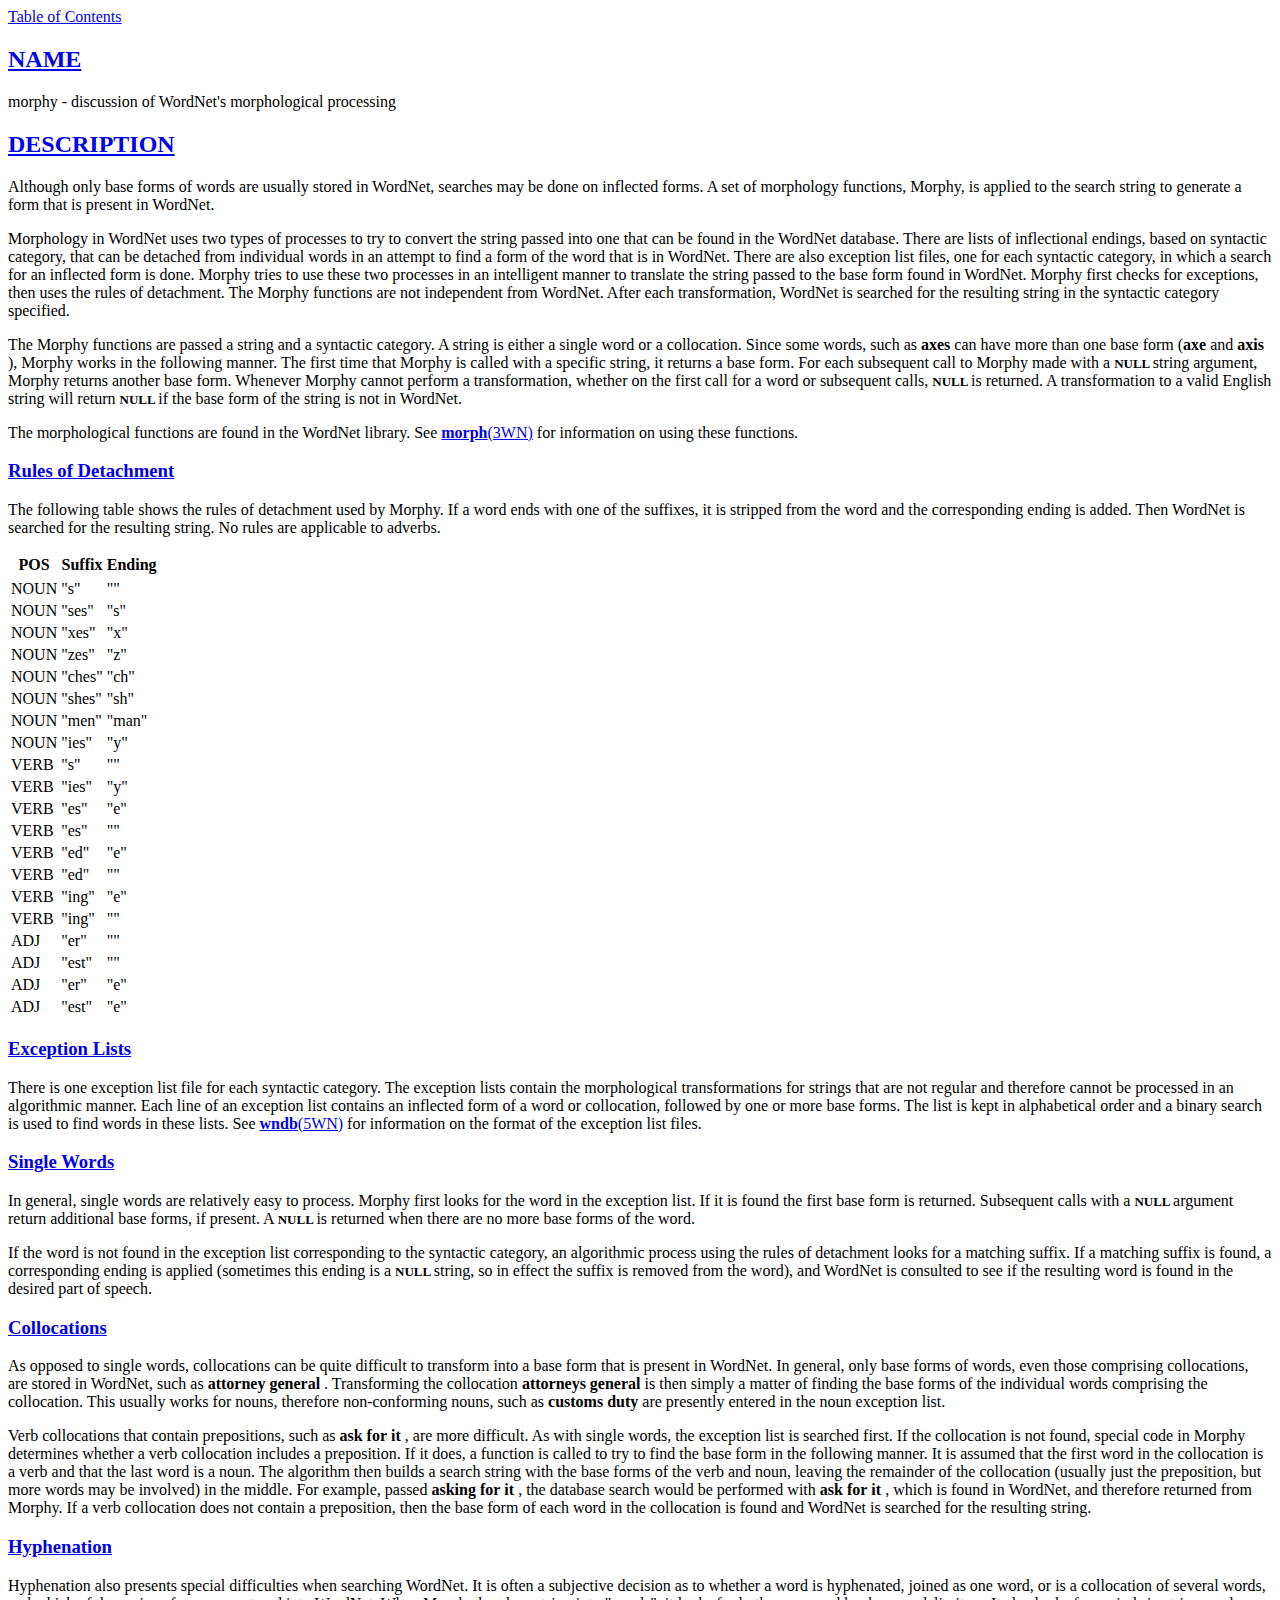
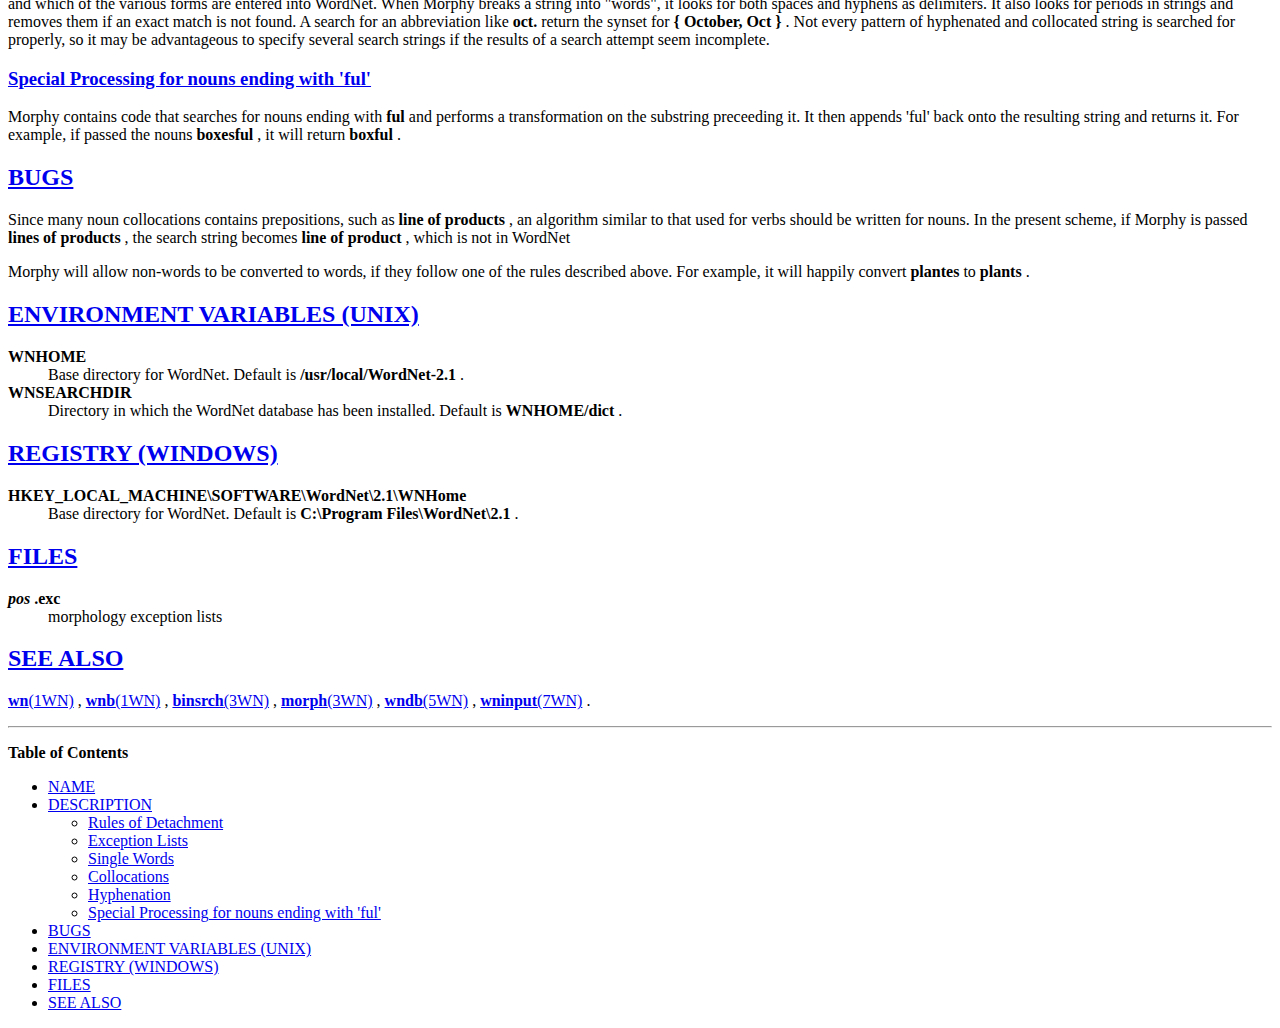
<file: src/en/wordnet/wordnet2/doc/html/morphy.7WN.html>
<!-- manual page source format generated by PolyglotMan v3.0.3a12, -->
<!-- available via anonymous ftp from ftp.cs.berkeley.edu:/ucb/people/phelps/tcltk/rman.tar.Z -->

<HTML>
<HEAD>
<TITLE>MORPHY(7WN) manual page</TITLE>
</HEAD>
<BODY>
<A HREF="#toc">Table of Contents</A><P>
 
<H2><A NAME="sect0" HREF="#toc0">NAME </A></H2>
morphy - discussion of WordNet's morphological processing  
<H2><A NAME="sect1" HREF="#toc1">DESCRIPTION 
</A></H2>
Although only base forms of words are usually stored in WordNet, searches 
may be done on inflected forms.  A set of morphology functions, Morphy, 
is applied to the search string to generate a form that is present in 
WordNet. <P>
 Morphology in WordNet uses two types of processes to try to convert 
the string passed into one that can be found in the WordNet database. There 
are lists of inflectional endings, based on syntactic category, that can 
be detached from individual words in an attempt to find a form of the 
word that is in WordNet.  There are also exception list files, one for 
each syntactic category, in which a search for an inflected form is done. 
 Morphy tries to use these two processes in an intelligent manner to translate 
the string passed to the base form found in WordNet.  Morphy first checks 
for exceptions, then uses the rules of detachment.  The Morphy functions 
are not independent from WordNet. After each transformation, WordNet is 
searched for the resulting string in the syntactic category specified. 
<P>
 The Morphy functions are passed a string and a syntactic category.  A 
string is either a single word or a collocation.  Since some words, such 
as <B>axes </B> can have more than one base form (<B>axe </B> and <B>axis </B>), Morphy works 
in the following manner.  The first time that Morphy is called with a specific 
string, it returns a base form. For each subsequent call to Morphy made 
with a  <FONT SIZE=-1><B>NULL </B></FONT>
  string argument, Morphy returns another base form.  Whenever 
Morphy cannot perform a transformation, whether on the first call for 
a word or subsequent calls, <FONT SIZE=-1><B>NULL </B></FONT>
  is returned.  A transformation to a 
valid English string will return  <FONT SIZE=-1><B>NULL </B></FONT>
  if the base form of the string 
is not in WordNet. <P>
 The morphological functions are found in the WordNet 
library.  See <B><A HREF="morph.3WN.html">morph</B>(3WN)</A>
 for information on using these functions.    
<H3><A NAME="sect2" HREF="#toc2">Rules 
of Detachment </A></H3>
The following table shows the rules of detachment used by 
Morphy.  If a word ends with one of the suffixes, it is stripped from the 
word and the corresponding ending is added.  Then WordNet is searched for 
the resulting string.  No rules are applicable to adverbs. <P>
  <TABLE BORDER=0>
 <TR> <TD ALIGN=CENTER><B>POS </B> </TD> <TD ALIGN=CENTER><B>Suffix 
</B> </TD> <TD ALIGN=CENTER><B>Ending </B> </TD> </TR>
 <TR>  <TR> <TD ALIGN=LEFT>NOUN </TD> <TD ALIGN=LEFT>"s" </TD> <TD ALIGN=LEFT>"" </TD> </TR>
 <TR> <TD ALIGN=LEFT>NOUN </TD> <TD ALIGN=LEFT>"ses" </TD> <TD ALIGN=LEFT>"s" </TD> </TR>
 <TR> <TD ALIGN=LEFT>NOUN </TD> <TD ALIGN=LEFT>"xes" </TD> <TD ALIGN=LEFT>"x" </TD> 
</TR>
 <TR> <TD ALIGN=LEFT>NOUN </TD> <TD ALIGN=LEFT>"zes" </TD> <TD ALIGN=LEFT>"z" </TD> </TR>
 <TR> <TD ALIGN=LEFT>NOUN </TD> <TD ALIGN=LEFT>"ches" </TD> <TD ALIGN=LEFT>"ch" </TD> </TR>
 <TR> <TD ALIGN=LEFT>NOUN </TD> <TD ALIGN=LEFT>"shes" </TD> <TD ALIGN=LEFT>"sh" </TD> </TR>
 <TR> <TD ALIGN=LEFT>NOUN 
</TD> <TD ALIGN=LEFT>"men" </TD> <TD ALIGN=LEFT>"man" </TD> </TR>
 <TR> <TD ALIGN=LEFT>NOUN </TD> <TD ALIGN=LEFT>"ies" </TD> <TD ALIGN=LEFT>"y" </TD> </TR>
 <TR> <TD ALIGN=LEFT>VERB </TD> <TD ALIGN=LEFT>"s" </TD> <TD ALIGN=LEFT>"" </TD> </TR>
 <TR> <TD ALIGN=LEFT>VERB </TD> <TD ALIGN=LEFT>"ies" </TD> <TD ALIGN=LEFT>"y" 
</TD> </TR>
 <TR> <TD ALIGN=LEFT>VERB </TD> <TD ALIGN=LEFT>"es" </TD> <TD ALIGN=LEFT>"e" </TD> </TR>
 <TR> <TD ALIGN=LEFT>VERB </TD> <TD ALIGN=LEFT>"es" </TD> <TD ALIGN=LEFT>"" </TD> </TR>
 <TR> <TD ALIGN=LEFT>VERB </TD> <TD ALIGN=LEFT>"ed" </TD> <TD ALIGN=LEFT>"e" </TD> </TR>
 <TR> <TD ALIGN=LEFT>VERB </TD> <TD ALIGN=LEFT>"ed" 
</TD> <TD ALIGN=LEFT>"" </TD> </TR>
 <TR> <TD ALIGN=LEFT>VERB </TD> <TD ALIGN=LEFT>"ing" </TD> <TD ALIGN=LEFT>"e" </TD> </TR>
 <TR> <TD ALIGN=LEFT>VERB </TD> <TD ALIGN=LEFT>"ing" </TD> <TD ALIGN=LEFT>"" </TD> </TR>
 <TR> <TD ALIGN=LEFT>ADJ </TD> <TD ALIGN=LEFT>"er" </TD> <TD ALIGN=LEFT>"" </TD> </TR>
 <TR> <TD ALIGN=LEFT>ADJ </TD> <TD ALIGN=LEFT>"est" 
</TD> <TD ALIGN=LEFT>"" </TD> </TR>
 <TR> <TD ALIGN=LEFT>ADJ </TD> <TD ALIGN=LEFT>"er" </TD> <TD ALIGN=LEFT>"e" </TD> </TR>
 <TR> <TD ALIGN=LEFT>ADJ </TD> <TD ALIGN=LEFT>"est" </TD> <TD ALIGN=LEFT>"e" </TD> </TR>
 </TABLE>
 
<H3><A NAME="sect3" HREF="#toc3">Exception Lists </A></H3>
There is one 
exception list file for each syntactic category.  The exception lists contain 
the morphological transformations for strings that are not regular and 
therefore cannot be processed in an algorithmic manner.  Each line of an 
exception list contains an inflected form of a word or collocation, followed 
by one or more base forms.  The list is kept in alphabetical order and 
a binary search is used to find words in these lists.  See <B><A HREF="wndb.5WN.html">wndb</B>(5WN)</A>
 for 
information on the format of the exception list files.  
<H3><A NAME="sect4" HREF="#toc4">Single Words </A></H3>
In 
general, single words are relatively easy to process.  Morphy first looks 
for the word in the exception list.  If it is found the first base form 
is returned.  Subsequent calls with a <FONT SIZE=-1><B>NULL </B></FONT>
  argument return additional 
base forms, if present.  A <FONT SIZE=-1><B>NULL </B></FONT>
  is returned when there are no more base 
forms of the word. <P>
 If the word is not found in the exception list corresponding 
to the syntactic category, an algorithmic process using the rules of detachment 
looks for a matching suffix.  If a matching suffix is found, a corresponding 
ending is applied (sometimes this ending is a <FONT SIZE=-1><B>NULL </B></FONT>
  string, so in effect 
the suffix is removed from the word), and WordNet is consulted to see 
if the resulting word is found in the desired part of speech.  
<H3><A NAME="sect5" HREF="#toc5">Collocations 
</A></H3>
As opposed to single words, collocations can be quite difficult to transform 
into a base form that is present in WordNet.  In general, only base forms 
of words, even those comprising collocations, are stored in WordNet, such 
as <B>attorney&nbsp;general </B>.  Transforming the collocation <B>attorneys&nbsp;general </B> 
is then simply a matter of finding the base forms of the individual words 
comprising the collocation. This usually works for nouns, therefore non-conforming 
nouns, such as <B>customs&nbsp;duty </B> are presently entered in the noun exception 
list. <P>
 Verb collocations that contain prepositions, such as <B>ask&nbsp;for&nbsp;it 
</B>, are more difficult.  As with single words, the exception list is searched 
first.  If the collocation is not found, special code in Morphy determines 
whether a verb collocation includes a preposition. If it does, a function 
is called to try to find the base form in the following manner.  It is 
assumed that the first word in the collocation is a verb and that the 
last word is a noun.  The algorithm then builds a search string with the 
base forms of the verb and noun, leaving the remainder of the collocation 
(usually just the preposition, but more words may be involved) in the 
middle.  For example, passed <B>asking&nbsp;for&nbsp;it </B>, the database search would 
be performed with <B>ask&nbsp;for&nbsp;it </B>, which is found in WordNet, and therefore 
returned from Morphy.  If a verb collocation does not contain a preposition, 
then the base form of each word in the collocation is found and WordNet 
is searched for the resulting string.  
<H3><A NAME="sect6" HREF="#toc6">Hyphenation </A></H3>
Hyphenation also presents 
special difficulties when searching WordNet. It is often a subjective decision 
as to whether a word is hyphenated, joined as one word, or is a collocation 
of several words, and which of the various forms are entered into WordNet. 
 When Morphy breaks a string into "words", it looks for both spaces and 
hyphens as delimiters.  It also looks for periods in strings and removes 
them if an exact match is not found.  A search for an abbreviation like 
<B>oct. </B> return the synset for <B>{&nbsp;October,&nbsp;Oct&nbsp;} </B>.  Not every pattern of hyphenated 
and collocated string is searched for properly, so it may be advantageous 
to specify several search strings if the results of a search attempt seem 
incomplete.  
<H3><A NAME="sect7" HREF="#toc7">Special Processing for nouns ending with 'ful' </A></H3>
Morphy contains 
code that searches for nouns ending with <B>ful </B> and performs a transformation 
on the substring preceeding it.  It then appends 'ful' back onto the resulting 
string and returns it. For example, if passed the nouns <B>boxesful </B>, it will 
return <B>boxful </B>.  
<H2><A NAME="sect8" HREF="#toc8">BUGS </A></H2>
Since many noun collocations contains prepositions, 
such as <B>line&nbsp;of&nbsp;products </B>, an algorithm similar to that used for verbs 
should be written for nouns.  In the present scheme, if Morphy is passed 
<B>lines&nbsp;of&nbsp;products </B>, the search string becomes <B>line&nbsp;of&nbsp;product </B>, which 
is not in WordNet <P>
 Morphy will allow non-words to be converted to words, 
if they follow one of the rules described above.  For example, it will 
happily convert <B>plantes </B> to <B>plants </B>.  
<H2><A NAME="sect9" HREF="#toc9">ENVIRONMENT VARIABLES (UNIX) </A></H2>

<DL>

<DT><B>WNHOME</B> 
 </DT>
<DD>Base directory for WordNet.  Default is <B>/usr/local/WordNet-2.1 </B>. </DD>

<DT><B>WNSEARCHDIR</B> 
 </DT>
<DD>Directory in which the WordNet database has been installed.   Default 
is <B>WNHOME/dict </B>. </DD>
</DL>
 
<H2><A NAME="sect10" HREF="#toc10">REGISTRY (WINDOWS) </A></H2>

<DL>

<DT><B>HKEY_LOCAL_MACHINE\SOFTWARE\WordNet\2.1\WNHome</B> 
 </DT>
<DD>Base directory for WordNet.  Default is <B>C:\Program&nbsp;Files\WordNet\2.1 </B>. </DD>
</DL>
 
<H2><A NAME="sect11" HREF="#toc11">FILES 
</A></H2>

<DL>

<DT><B><I>pos </I>.exc</B>  </DT>
<DD>morphology exception lists </DD>
</DL>
 
<H2><A NAME="sect12" HREF="#toc12">SEE ALSO </A></H2>
<B><A HREF="wn.1WN.html">wn</B>(1WN)</A>
, <B><A HREF="wnb.1WN.html">wnb</B>(1WN)</A>
, <B><A HREF="binsrch.3WN.html">binsrch</B>(3WN)</A>
, 
<B><A HREF="morph.3WN.html">morph</B>(3WN)</A>
, <B><A HREF="wndb.5WN.html">wndb</B>(5WN)</A>
, <B><A HREF="wninput.7WN.html">wninput</B>(7WN)</A>
. <P>

<HR><P>
<A NAME="toc"><B>Table of Contents</B></A><P>
<UL>
<LI><A NAME="toc0" HREF="#sect0">NAME</A></LI>
<LI><A NAME="toc1" HREF="#sect1">DESCRIPTION</A></LI>
<UL>
<LI><A NAME="toc2" HREF="#sect2">Rules of Detachment</A></LI>
<LI><A NAME="toc3" HREF="#sect3">Exception Lists</A></LI>
<LI><A NAME="toc4" HREF="#sect4">Single Words</A></LI>
<LI><A NAME="toc5" HREF="#sect5">Collocations</A></LI>
<LI><A NAME="toc6" HREF="#sect6">Hyphenation</A></LI>
<LI><A NAME="toc7" HREF="#sect7">Special Processing for nouns ending with 'ful'</A></LI>
</UL>
<LI><A NAME="toc8" HREF="#sect8">BUGS</A></LI>
<LI><A NAME="toc9" HREF="#sect9">ENVIRONMENT VARIABLES (UNIX)</A></LI>
<LI><A NAME="toc10" HREF="#sect10">REGISTRY (WINDOWS)</A></LI>
<LI><A NAME="toc11" HREF="#sect11">FILES</A></LI>
<LI><A NAME="toc12" HREF="#sect12">SEE ALSO</A></LI>
</UL>
</BODY></HTML>
</file>
<file: src/en/wordnet/docs/styles.css>
#examples #nav-examples,
#download #nav-download,
#installation #nav-installation,
#release-notes #nav-release-notes,
#contributors #nav-contributors,
#license #nav-license,
#index #nav-index {
    font-weight: bold;
    text-decoration: none;
}

#navigation {
    position: absolute;
    width: 180;
    height: 100%;
    background-color: #4080FF;
    border: 1pt solid;
}

.article, body > .section { 
    margin-left: 200;
}

.banner {
    border-bottom: 1pt solid;
}

.projectname {
    position: absolute;
    right: 0;
    margin: 5pt;
    padding: 5pt;
    border: 1pt solid;
    background-color: #eee;
    color: #00e;
    font-size: xx-large;
}

.projectname a {
    text-decoration: none;
}

/* a[href^="http://sourceforge.net"] {
    background: url(http://sourceforge.net/sflogo.php?group_id=27422) right center no-repeat;
    padding-top: 15px;
    padding-right: 92px;
} */
</file>
